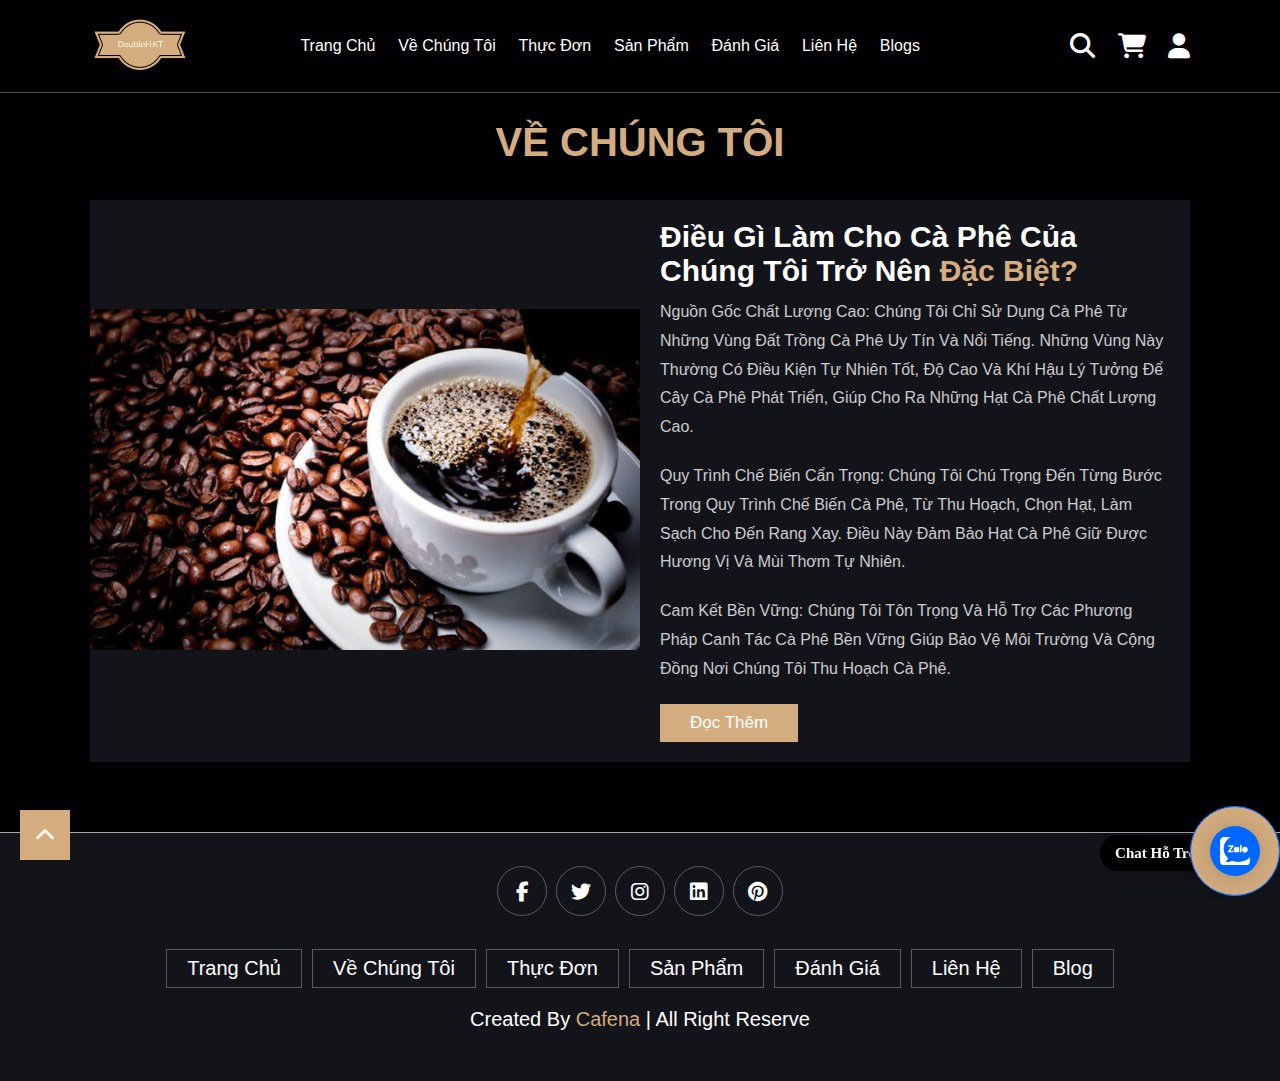
<file: About.html>
<!DOCTYPE html>
<html lang="en">
<head>
    <meta charset="UTF-8">
    <meta http-equiv="X-UA-Compatible" content="IE=edge">
    <meta name="viewport" content="width=device-width, initial-scale=1.0">
    <title>Coffee</title>

    <!-- Custom CSS file -->
    <link rel="stylesheet" href="style.css">
    <link rel="stylesheet" href="main.js">
    
    <!-- Font Awesome -->
    <link rel="stylesheet" href="https://cdnjs.cloudflare.com/ajax/libs/font-awesome/6.0.0-beta3/css/all.min.css">
    <link rel="preconnect" href="https://fonts.gstatic.com" crossorigin>
    <link href="https://fonts.googleapis.com/css2?family=Open+Sans:wght@300&display=swap" rel="stylesheet">
    <link rel="stylesheet" href="https://cdnjs.cloudflare.com/ajax/libs/font-awesome/6.4.0/css/all.min.css" />
    <link rel="shortcut icon" href="img/logo2.png">
</head>
<body>
<!-- header sections starts -->
<header class="header">

    <!-- logo -->
    <a href="" class="logo">
        <img src="img/logo2.png" alt="">
    </a>

        <!-- nav -->
        <nav class="navbar">
        <a href="index.html"> Trang Chủ</a>
        <a href="About.html"> Về Chúng Tôi</a>
        <a href="Menu.html"> Thực Đơn</a>
        <a href="Product.html">Sản Phẩm</a>
        <a href="Riview.html"> Đánh Giá</a>
        <a href="Contact.html"> Liên Hệ</a>
        <a href="Blog.html">blogs</a>
        <a href="check-out.html"></a>
    </nav>

    <!-- icon -->
    <div class="icons">
        <div class="fas fa-search" id="search-btn"></div>
        <div class="fas fa-shopping-cart" id="cart-btn"></div>
        <a href="DN.html"><div class="fa-solid fa-user"></div></a>
        <div class="fas fa-bars" id="menu-btn"></div>
       
    </div>

    <div class="search-form">
        <input type="search" name="" id="search-box" placeholder="Search anything here...">
        <label for="search-box" class='fas fa-search'></label>
    </div>

    <!-- cart item -->
    <div class="cart-items-container">
        <div class="cart-item">
            <span class="fas fa-times"></span> 
            <img src="img/cart-item-1.png" alt="">
                <div class="content">
                    <h3>Hạt cafe Cherry</h3>
                    <div class="price">80.000 VND</div>  
                </div>
        </div>

        <div class="cart-item">
            <span class="fas fa-times"></span>
            <img src="img/cart-item-2.png" alt="">
                <div class="content">
                    <h3>Cafe hạt Robusta</h3>
                    <div class="price">$100.000 VND</div>  
                </div>
        </div>

        <div class="cart-item">
            <span class="fas fa-times"></span>  
            <img src="img/cart-item-3.png" alt="">
                <div class="content">
                    <h3>cafe hạt Arabica</h3>
                    <div class="price">90.000 VND</div>  
                </div>
        </div>

        <div class="cart-item">
            <span class="fas fa-times"></span>
            <img src="img/cart-item-4.png" alt="">
                <div class="content">
                    <h3>Hạt cafe Culi</h3>
                    <div class="price">120.000 VND</div>  
                </div>
        </div>
        <a href="check-out.html" class="btn"> Thanh Toán</a> 
    </div>  
</header>

<!-- about sections starts -->

<section class="about" id="about">
    <div class="us" style="margin-top: 100px;">
        <h1 class="heading" style="color: #D3AD7F;"> Về Chúng Tôi </h1>
        </div>

    <div class="row">
        <div class="img">
            <img src="img/anhhome.jpg" alt="">
        </div>

        <div class="content">
            <h3>Điều gì làm cho cà phê của chúng tôi trở nên <span style="color: #D3AD7F;"> đặc biệt?  </span></h3>
            <p>Nguồn gốc chất lượng cao: Chúng tôi chỉ sử dụng cà phê từ những vùng đất trồng cà phê uy tín và nổi tiếng. Những vùng này thường có điều kiện tự nhiên tốt, độ cao và khí hậu lý tưởng để cây cà phê phát triển, giúp cho ra những hạt cà phê chất lượng cao.</p>           
            <p>Quy trình chế biến cẩn trọng: Chúng tôi chú trọng đến từng bước trong quy trình chế biến cà phê, từ thu hoạch, chọn hạt, làm sạch cho đến rang xay. Điều này đảm bảo hạt cà phê giữ được hương vị và mùi thơm tự nhiên.</p>
            <p>Cam kết bền vững: Chúng tôi tôn trọng và hỗ trợ các phương pháp canh tác cà phê bền vững giúp bảo vệ môi trường và cộng đồng nơi chúng tôi thu hoạch cà phê.</p>

            <a href="https://xpressrow.com/html/cafena/cafena/index.html" class="btn"> Đọc Thêm</a>
        </div>
    </div>
</section>

<!-- about sections ends -->

<!-- footer sections starts -->

<section class="footer" id="footer">
    <div class="share">
        <a href="" class="fab fa-facebook-f"></a>
        <a href="" class="fab fa-twitter"></a>
        <a href="" class="fab fa-instagram"></a>
        <a href="" class="fab fa-linkedin"></a>
        <a href="" class="fab fa-pinterest"></a>
    </div>

    <div class="links">
        <a href="index.html"> Trang Chủ</a>
        <a href="About.html"> Về Chúng tôi</a>
        <a href="Menu.html"> Thực Đơn</a>
        <a href="Product.html"> Sản Phẩm</a>
        <a href="Riview.html">Đánh Giá</a>
        <a href="Contact.html">Liên Hệ</a>
        <a href="Blog.html">Blog</a>
    </div>
    <a href="https://xpressrow.com/html/cafena/cafena/index.html#" class="credit" >created by <span>Cafena</span> | all right reserve </a>

    <!-- chat ngay  -->
    <!-- <div id="wrapper">
        <div class="list-button"> 
            <a href="" class="button messenger">
                <span class="button-icon">
                    <i class="fa-brands fa-facebook-messenger"></i>
                </span>
                <span class="button-text">
                    chat ngay
                </span>              
            </a>
        </div>
    </div> -->
    <!-- <a href="https://chat.zalo.me/?phone=SĐT_Của_Bạn" id="linkzalo" target="_blank" rel="noopener noreferrer"><div id="fcta-zalo-tracking" class="fcta-zalo-mess">
        <span id="fcta-zalo-tracking">Chat hỗ trợ</span></div><div class="fcta-zalo-vi-tri-nut"><div id="fcta-zalo-tracking" class="fcta-zalo-nen-nut"><div id="fcta-zalo-tracking" class="fcta-zalo-ben-trong-nut"> <svg xmlns="http://www.w3.org/2000/svg" viewBox="0 0 460.1 436.6"><path fill="currentColor" class="st0" d="M82.6 380.9c-1.8-.8-3.1-1.7-1-3.5 1.3-1 2.7-1.9 4.1-2.8 13.1-8.5 25.4-17.8 33.5-31.5 6.8-11.4 5.7-18.1-2.8-26.5C69 269.2 48.2 212.5 58.6 145.5 64.5 107.7 81.8 75 107 46.6c15.2-17.2 33.3-31.1 53.1-42.7 1.2-.7 2.9-.9 3.1-2.7-.4-1-1.1-.7-1.7-.7-33.7 0-67.4-.7-101 .2C28.3 1.7.5 26.6.6 62.3c.2 104.3 0 208.6 0 313 0 32.4 24.7 59.5 57 60.7 27.3 1.1 54.6.2 82 .1 2 .1 4 .2 6 .2H290c36 0 72 .2 108 0 33.4 0 60.5-27 60.5-60.3v-.6-58.5c0-1.4.5-2.9-.4-4.4-1.8.1-2.5 1.6-3.5 2.6-19.4 19.5-42.3 35.2-67.4 46.3-61.5 27.1-124.1 29-187.6 7.2-5.5-2-11.5-2.2-17.2-.8-8.4 2.1-16.7 4.6-25 7.1-24.4 7.6-49.3 11-74.8 6zm72.5-168.5c1.7-2.2 2.6-3.5 3.6-4.8 13.1-16.6 26.2-33.2 39.3-49.9 3.8-4.8 7.6-9.7 10-15.5 2.8-6.6-.2-12.8-7-15.2-3-.9-6.2-1.3-9.4-1.1-17.8-.1-35.7-.1-53.5 0-2.5 0-5 .3-7.4.9-5.6 1.4-9 7.1-7.6 12.8 1 3.8 4 6.8 7.8 7.7 2.4.6 4.9.9 7.4.8 10.8.1 21.7 0 32.5.1 1.2 0 2.7-.8 3.6 1-.9 1.2-1.8 2.4-2.7 3.5-15.5 19.6-30.9 39.3-46.4 58.9-3.8 4.9-5.8 10.3-3 16.3s8.5 7.1 14.3 7.5c4.6.3 9.3.1 14 .1 16.2 0 32.3.1 48.5-.1 8.6-.1 13.2-5.3 12.3-13.3-.7-6.3-5-9.6-13-9.7-14.1-.1-28.2 0-43.3 0zm116-52.6c-12.5-10.9-26.3-11.6-39.8-3.6-16.4 9.6-22.4 25.3-20.4 43.5 1.9 17 9.3 30.9 27.1 36.6 11.1 3.6 21.4 2.3 30.5-5.1 2.4-1.9 3.1-1.5 4.8.6 3.3 4.2 9 5.8 14 3.9 5-1.5 8.3-6.1 8.3-11.3.1-20 .2-40 0-60-.1-8-7.6-13.1-15.4-11.5-4.3.9-6.7 3.8-9.1 6.9zm69.3 37.1c-.4 25 20.3 43.9 46.3 41.3 23.9-2.4 39.4-20.3 38.6-45.6-.8-25-19.4-42.1-44.9-41.3-23.9.7-40.8 19.9-40 45.6zm-8.8-19.9c0-15.7.1-31.3 0-47 0-8-5.1-13-12.7-12.9-7.4.1-12.3 5.1-12.4 12.8-.1 4.7 0 9.3 0 14v79.5c0 6.2 3.8 11.6 8.8 12.9 6.9 1.9 14-2.2 15.8-9.1.3-1.2.5-2.4.4-3.7.2-15.5.1-31 .1-46.5z"></path></svg></div><div id="fcta-zalo-tracking" class="fcta-zalo-text">Chat ngay</div></div></div></a>
        
        <style>
        @keyframes zoom{0%{transform:scale(.5);opacity:0}50%{opacity:1}to{opacity:0;transform:scale(1)}}@keyframes lucidgenzalo{0% to{transform:rotate(-25deg)}50%{transform:rotate(25deg)}}.jscroll-to-top{bottom:100px}.fcta-zalo-ben-trong-nut svg path{fill:#fff}.fcta-zalo-vi-tri-nut{position:fixed;bottom:24px;right:20px;z-index:999}.fcta-zalo-nen-nut,div.fcta-zalo-mess{box-shadow:0 1px 6px rgba(0,0,0,.06),0 2px 32px rgba(0,0,0,.16)}.fcta-zalo-nen-nut{width:50px;height:50px;text-align:center;color:#fff;background:#0068ff;border-radius:50%;position:relative}.fcta-zalo-nen-nut::after,.fcta-zalo-nen-nut::before{content:"";position:absolute;border:1px solid #0068ff;background:#0068ff80;z-index:-1;left:-20px;right:-20px;top:-20px;bottom:-20px;border-radius:50%;animation:zoom 1.9s linear infinite}.fcta-zalo-nen-nut::after{animation-delay:.4s}.fcta-zalo-ben-trong-nut,.fcta-zalo-ben-trong-nut i{transition:all 1s}.fcta-zalo-ben-trong-nut{position:absolute;text-align:center;width:60%;height:60%;left:10px;bottom:25px;line-height:70px;font-size:25px;opacity:1}.fcta-zalo-ben-trong-nut i{animation:lucidgenzalo 1s linear infinite}.fcta-zalo-nen-nut:hover .fcta-zalo-ben-trong-nut,.fcta-zalo-text{opacity:0}.fcta-zalo-nen-nut:hover i{transform:scale(.5);transition:all .5s ease-in}.fcta-zalo-text a{text-decoration:none;color:#fff}.fcta-zalo-text{position:absolute;top:6px;text-transform:uppercase;font-size:12px;font-weight:700;transform:scaleX(-1);transition:all .5s;line-height:1.5}.fcta-zalo-nen-nut:hover .fcta-zalo-text{transform:scaleX(1);opacity:1}div.fcta-zalo-mess{position:fixed;bottom:29px;right:58px;z-index:99;background:#fff;padding:7px 25px 7px 15px;color:#0068ff;border-radius:50px 0 0 50px;font-weight:700;font-size:15px}.fcta-zalo-mess span{color:#0068ff!important}
        span#fcta-zalo-tracking{font-family:Roboto;line-height:1.5}.fcta-zalo-text{font-family:Roboto}
        </style>
        
        <script>
        if( /Android|webOS|iPhone|iPad|iPod|BlackBerry|IEMobile|Opera Mini/i.test(navigator.userAgent) )
        {document.getElementById("linkzalo").href="https://zalo.me/SĐT_Của_Bạn";}
        </script> -->
         <a href="https://chat.zalo.me/?phone=SĐT_Của_Bạn" id="linkzalo" target="_blank" rel="noopener noreferrer"><div id="fcta-zalo-tracking" class="fcta-zalo-mess">
            <span id="fcta-zalo-tracking">Chat hỗ trợ</span></div><div class="fcta-zalo-vi-tri-nut"><div id="fcta-zalo-tracking" class="fcta-zalo-nen-nut"><div id="fcta-zalo-tracking" class="fcta-zalo-ben-trong-nut"> <svg xmlns="http://www.w3.org/2000/svg" viewBox="0 0 460.1 436.6"><path fill="currentColor" class="st0" d="M82.6 380.9c-1.8-.8-3.1-1.7-1-3.5 1.3-1 2.7-1.9 4.1-2.8 13.1-8.5 25.4-17.8 33.5-31.5 6.8-11.4 5.7-18.1-2.8-26.5C69 269.2 48.2 212.5 58.6 145.5 64.5 107.7 81.8 75 107 46.6c15.2-17.2 33.3-31.1 53.1-42.7 1.2-.7 2.9-.9 3.1-2.7-.4-1-1.1-.7-1.7-.7-33.7 0-67.4-.7-101 .2C28.3 1.7.5 26.6.6 62.3c.2 104.3 0 208.6 0 313 0 32.4 24.7 59.5 57 60.7 27.3 1.1 54.6.2 82 .1 2 .1 4 .2 6 .2H290c36 0 72 .2 108 0 33.4 0 60.5-27 60.5-60.3v-.6-58.5c0-1.4.5-2.9-.4-4.4-1.8.1-2.5 1.6-3.5 2.6-19.4 19.5-42.3 35.2-67.4 46.3-61.5 27.1-124.1 29-187.6 7.2-5.5-2-11.5-2.2-17.2-.8-8.4 2.1-16.7 4.6-25 7.1-24.4 7.6-49.3 11-74.8 6zm72.5-168.5c1.7-2.2 2.6-3.5 3.6-4.8 13.1-16.6 26.2-33.2 39.3-49.9 3.8-4.8 7.6-9.7 10-15.5 2.8-6.6-.2-12.8-7-15.2-3-.9-6.2-1.3-9.4-1.1-17.8-.1-35.7-.1-53.5 0-2.5 0-5 .3-7.4.9-5.6 1.4-9 7.1-7.6 12.8 1 3.8 4 6.8 7.8 7.7 2.4.6 4.9.9 7.4.8 10.8.1 21.7 0 32.5.1 1.2 0 2.7-.8 3.6 1-.9 1.2-1.8 2.4-2.7 3.5-15.5 19.6-30.9 39.3-46.4 58.9-3.8 4.9-5.8 10.3-3 16.3s8.5 7.1 14.3 7.5c4.6.3 9.3.1 14 .1 16.2 0 32.3.1 48.5-.1 8.6-.1 13.2-5.3 12.3-13.3-.7-6.3-5-9.6-13-9.7-14.1-.1-28.2 0-43.3 0zm116-52.6c-12.5-10.9-26.3-11.6-39.8-3.6-16.4 9.6-22.4 25.3-20.4 43.5 1.9 17 9.3 30.9 27.1 36.6 11.1 3.6 21.4 2.3 30.5-5.1 2.4-1.9 3.1-1.5 4.8.6 3.3 4.2 9 5.8 14 3.9 5-1.5 8.3-6.1 8.3-11.3.1-20 .2-40 0-60-.1-8-7.6-13.1-15.4-11.5-4.3.9-6.7 3.8-9.1 6.9zm69.3 37.1c-.4 25 20.3 43.9 46.3 41.3 23.9-2.4 39.4-20.3 38.6-45.6-.8-25-19.4-42.1-44.9-41.3-23.9.7-40.8 19.9-40 45.6zm-8.8-19.9c0-15.7.1-31.3 0-47 0-8-5.1-13-12.7-12.9-7.4.1-12.3 5.1-12.4 12.8-.1 4.7 0 9.3 0 14v79.5c0 6.2 3.8 11.6 8.8 12.9 6.9 1.9 14-2.2 15.8-9.1.3-1.2.5-2.4.4-3.7.2-15.5.1-31 .1-46.5z"></path></svg></div><div id="fcta-zalo-tracking" class="fcta-zalo-text">Chat ngay</div></div></div></a>
            
            <style>
                @keyframes zoom{0%{transform:scale(.5);opacity:0}50%{opacity:1}to{opacity:0;transform:scale(1)}}@keyframes lucidgenzalo{0% {to{transform:rotate(-25deg)}}50%{transform:rotate(25deg)}}.jscroll-to-top{bottom:100px}.fcta-zalo-ben-trong-nut svg path{fill:#fff}.fcta-zalo-vi-tri-nut{position:fixed;bottom:24px;right:20px;z-index:999}.fcta-zalo-nen-nut,div.fcta-zalo-mess{box-shadow:0 1px 6px rgba(0,0,0,.06),0 2px 32px rgba(0,0,0,.16)}.fcta-zalo-nen-nut{width:50px;height:50px;text-align:center;color:#fff;background:#0068ff;border-radius:50%;position:relative}.fcta-zalo-nen-nut::after,.fcta-zalo-nen-nut::before{content:"";position:absolute;border:1px solid #0068ff;background:#D3AD7F;z-index:-1;left:-20px;right:-20px;top:-20px;bottom:-20px;border-radius:50%;animation:zoom 1.9s linear infinite}.fcta-zalo-nen-nut::after{animation-delay:.4s}.fcta-zalo-ben-trong-nut,.fcta-zalo-ben-trong-nut i{transition:all 1s}.fcta-zalo-ben-trong-nut{position:absolute;text-align:center;width:60%;height:60%;left:10px;bottom:25px;line-height:70px;font-size:25px;opacity:1}.fcta-zalo-ben-trong-nut i{animation:lucidgenzalo 1s linear infinite}.fcta-zalo-nen-nut:hover .fcta-zalo-ben-trong-nut,.fcta-zalo-text{opacity:0}.fcta-zalo-nen-nut:hover i{transform:scale(.5);transition:all .5s ease-in}.fcta-zalo-text a{text-decoration:none;color:#fff}.fcta-zalo-text{position:absolute;top:6px;text-transform:uppercase;font-size:12px;font-weight:700;transform:scaleX(-1);transition:all .5s;line-height:1.5}.fcta-zalo-nen-nut:hover .fcta-zalo-text{transform:scaleX(1);opacity:1}div.fcta-zalo-mess{position:fixed;bottom:29px;right:58px;z-index:99;background:black;padding:7px 25px 7px 15px;color:#0068ff;border-radius:50px 0 0 50px;font-weight:700;font-size:15px}.fcta-zalo-mess span{color:#fff  !important}
                span#fcta-zalo-tracking{font-family:Roboto;line-height:1.5}.fcta-zalo-text{font-family:Roboto}
                </style>
                
            
         
</section>
   
<!-- backtop -->
<div id="wrapper">       
    <div id="backtop">
      <span class="button-icon-b"> 
        <i class="fa-solid fa-chevron-down fa-rotate-180"></i>
      </span> 
    </div>
</div>
<!-- footer sections ends -->

    <!-- Custom JS file -->
    <script src="main.js"></script>
</body>
<script src="https://code.jquery.com/jquery-3.7.0.js" integrity="sha256-JlqSTELeR4TLqP0OG9dxM7yDPqX1ox/HfgiSLBj8+kM=" crossorigin="anonymous"></script>
<script>
    $(document).ready(function() {
   $(window).scroll(function() {
     if($(this).scrollTop()) {
       $('#backtop').fadeIn();
     }else{
       $('#backtop').fadeOut();
     }
 });
 $('#backtop').click(function(){
   $('html, body').animate({ 
     scrollTop:0 
   }, 500);
 });
 });
</script>

</html>
</file>
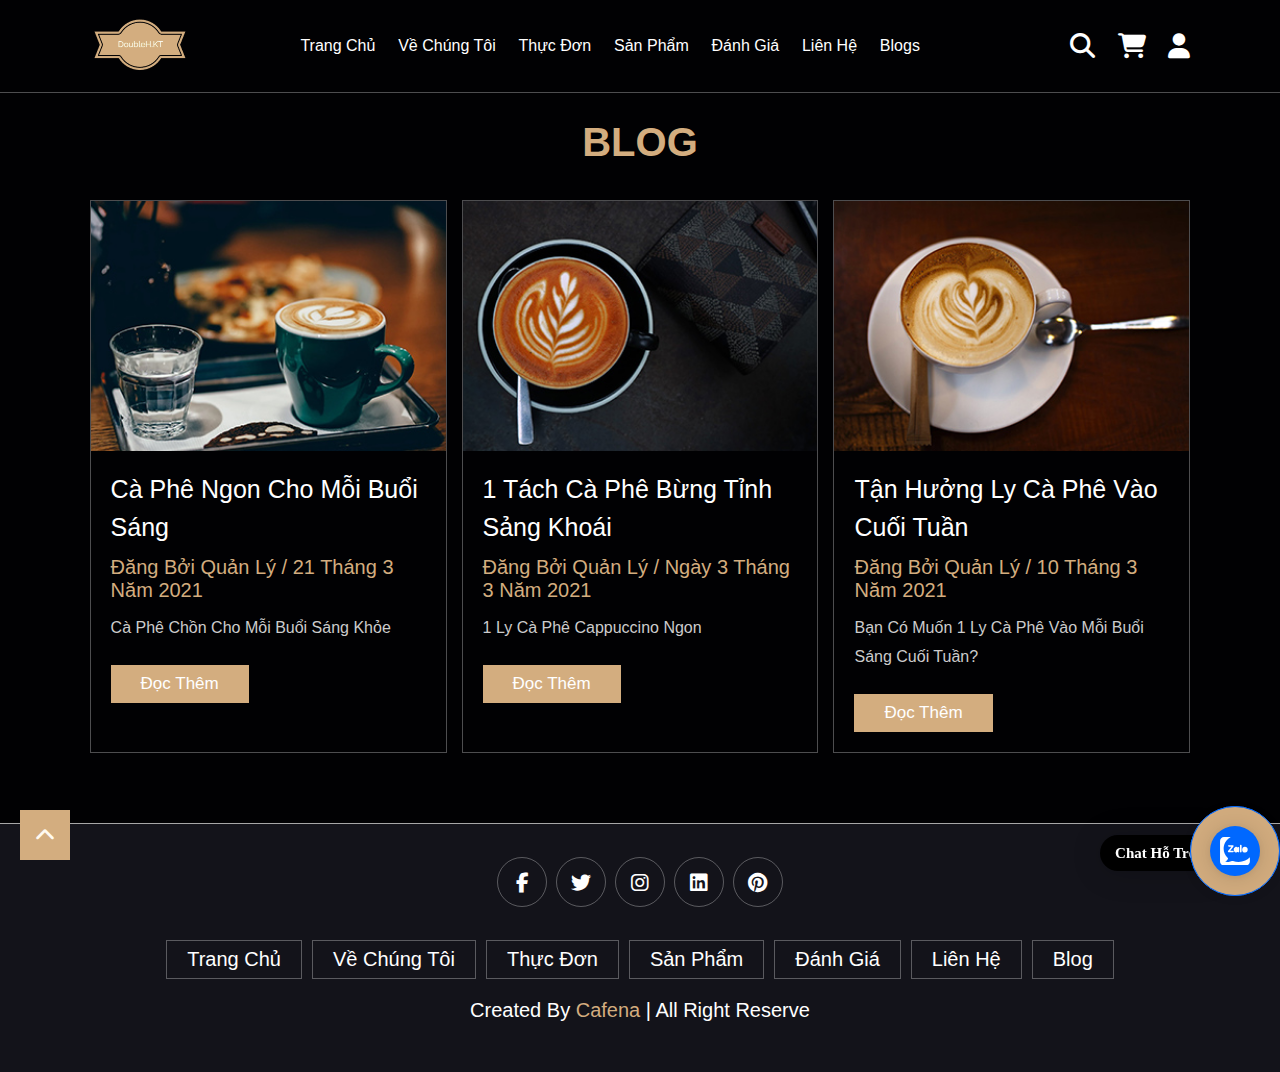
<file: Blog.html>
<!DOCTYPE html>
<html lang="en">
<head>
    <meta charset="UTF-8">
    <meta http-equiv="X-UA-Compatible" content="IE=edge">
    <meta name="viewport" content="width=device-width, initial-scale=1.0">
    <title>Coffee</title>

    <!-- Custom CSS file -->
    <link rel="stylesheet" href="style.css">
    <link rel="stylesheet" href="main.js">

    <!-- Font Awesome -->
    <link rel="stylesheet" href="https://cdnjs.cloudflare.com/ajax/libs/font-awesome/6.0.0-beta3/css/all.min.css">
    <link rel="preconnect" href="https://fonts.gstatic.com" crossorigin>
    <link href="https://fonts.googleapis.com/css2?family=Open+Sans:wght@300&display=swap" rel="stylesheet">
    <link rel="stylesheet" href="https://cdnjs.cloudflare.com/ajax/libs/font-awesome/6.4.0/css/all.min.css" />
    <link rel="shortcut icon" href="img/logo2.png">
</head>
<body>
<!-- header sections starts -->
<header class="header">

    <!-- logo -->
    <a href="" class="logo">
        <img src="img/logo2.png" alt="">
    </a>

        <!-- nav -->
        <nav class="navbar">
            <a href="index.html"> Trang Chủ</a>
            <a href="About.html"> Về Chúng Tôi</a>
            <a href="Menu.html"> Thực Đơn</a>
            <a href="Product.html">Sản Phẩm</a>
            <a href="Riview.html"> Đánh Giá</a>
            <a href="Contact.html"> Liên Hệ</a>
            <a href="Blog.html">blogs</a>
            <a href="check-out.html"></a>
    </nav>

    <!-- icon -->
    <div class="icons">
        <div class="fas fa-search" id="search-btn"></div>
        <div class="fas fa-shopping-cart" id="cart-btn"></div>
        <a href="DN.html"><div class="fa-solid fa-user"></div></a>
        <div class="fas fa-bars" id="menu-btn"></div>
    </div>

    <div class="search-form">
        <input type="search" name="" id="search-box" placeholder="Search anything here...">
        <label for="search-box" class='fas fa-search'></label>
    </div>

    <!-- cart item -->
    <div class="cart-items-container">
        <div class="cart-item">
            <span class="fas fa-times"></span> 
            <img src="img/cart-item-1.png" alt="">
                <div class="content">
                    <h3>Hạt cafe Cherry</h3>
                    <div class="price">80.000 VND</div>  
                </div>
        </div>

        <div class="cart-item">
            <span class="fas fa-times"></span>
            <img src="img/cart-item-2.png" alt="">
                <div class="content">
                    <h3>Cafe hạt Robusta</h3>
                    <div class="price">$100.000 VND</div>  
                </div>
        </div>

        <div class="cart-item">
            <span class="fas fa-times"></span>  
            <img src="img/cart-item-3.png" alt="">
                <div class="content">
                    <h3>cafe hạt Arabica</h3>
                    <div class="price">90.000 VND</div>  
                </div>
        </div>

        <div class="cart-item">
            <span class="fas fa-times"></span>
            <img src="img/cart-item-4.png" alt="">
                <div class="content">
                    <h3>Hạt cafe Culi</h3>
                    <div class="price">120.000 VND</div>  
                </div>
        </div>
        <a href="check-out.html" class="btn"> Thanh Toán</a> 
    </div>      
</header>

<!-- header sections ends -->

<!-- blogs sections starts -->

<section class="blogs" id="blogs">
    <div class="us" style="margin-top: 100px;">
        <h1 class="heading" > <span style="color: #D3AD7F;">  Blog </span> </h1>
        </div>

    <div class="box-container">
        <div class="box">
            <div class="image">
                <img src="img/blog-1.jpeg" >
            </div>

            <div class="content">
                <a href="#" class="title"> Cà Phê Ngon Cho Mỗi Buổi Sáng</a>
                <span> Đăng bởi Quản Lý / 21 tháng 3 năm 2021</span>
                <p> cà phê chồn cho mỗi buổi sáng khỏe</p>
                <a href="#" class="btn"> Đọc Thêm</a>
            </div>
        </div>

        <div class="box">
            <div class="image">
                <img src="img/blog-2.jpeg" >
            </div>

            <div class="content">
                <a href="#" class="title"> 1 Tách Cà Phê Bừng Tỉnh Sảng Khoái</a>
                <span>Đăng bởi Quản Lý / ngày 3 tháng 3 năm 2021</span>
                <p>1 Ly cà phê Cappuccino ngon</p>
                <a href="#" class="btn">Đọc Thêm</a>
            </div>
        </div>

        <div class="box">
            <div class="image">
                <img src="img/blog-3.jpeg" >
            </div>

            <div class="content">
                <a href="#" class="title"> Tận Hưởng ly cà phê vào cuối tuần</a>
                <span>Đăng bởi Quản Lý / 10 tháng 3 năm 2021</span>
                <p>Bạn có muốn 1 ly cà phê vào mỗi buổi sáng cuối tuần? </p>
                <a href="#" class="btn"> Đọc Thêm</a>
            </div>
        </div>
    </div>
</section>

<!-- blogs sections ends -->
<!-- -- chat ngay -- -->



<!-- footer sections starts -->

<!-- footer sections starts -->

<section class="footer" id="footer">
    <div class="share">
        <a href="" class="fab fa-facebook-f"></a>
        <a href="" class="fab fa-twitter"></a>
        <a href="" class="fab fa-instagram"></a>
        <a href="" class="fab fa-linkedin"></a>
        <a href="" class="fab fa-pinterest"></a>
    </div>

    <div class="links">
        <a href="index.html"> Trang Chủ</a>
        <a href="About.html"> Về Chúng tôi</a>
        <a href="Menu.html"> Thực Đơn</a>
        <a href="Product.html"> Sản Phẩm</a>
        <a href="Riview.html">Đánh Giá</a>
        <a href="Contact.html">Liên Hệ</a>
        <a href="Blog.html">Blog</a>
    </div>
    <a href="https://xpressrow.com/html/cafena/cafena/index.html#" class="credit" >created by <span>Cafena</span> | all right reserve </a>

    <!-- chat ngay  -->
    <!-- <div id="wrapper">
        <div class="list-button"> 
            <a href="" class="button messenger">
                <span class="button-icon">
                    <i class="fa-brands fa-facebook-messenger"></i>
                </span>
                <span class="button-text">
                    chat ngay
                </span>              
            </a>
        </div>
    </div> -->
    <!-- <a href="https://chat.zalo.me/?phone=SĐT_Của_Bạn" id="linkzalo" target="_blank" rel="noopener noreferrer"><div id="fcta-zalo-tracking" class="fcta-zalo-mess">
        <span id="fcta-zalo-tracking">Chat hỗ trợ</span></div><div class="fcta-zalo-vi-tri-nut"><div id="fcta-zalo-tracking" class="fcta-zalo-nen-nut"><div id="fcta-zalo-tracking" class="fcta-zalo-ben-trong-nut"> <svg xmlns="http://www.w3.org/2000/svg" viewBox="0 0 460.1 436.6"><path fill="currentColor" class="st0" d="M82.6 380.9c-1.8-.8-3.1-1.7-1-3.5 1.3-1 2.7-1.9 4.1-2.8 13.1-8.5 25.4-17.8 33.5-31.5 6.8-11.4 5.7-18.1-2.8-26.5C69 269.2 48.2 212.5 58.6 145.5 64.5 107.7 81.8 75 107 46.6c15.2-17.2 33.3-31.1 53.1-42.7 1.2-.7 2.9-.9 3.1-2.7-.4-1-1.1-.7-1.7-.7-33.7 0-67.4-.7-101 .2C28.3 1.7.5 26.6.6 62.3c.2 104.3 0 208.6 0 313 0 32.4 24.7 59.5 57 60.7 27.3 1.1 54.6.2 82 .1 2 .1 4 .2 6 .2H290c36 0 72 .2 108 0 33.4 0 60.5-27 60.5-60.3v-.6-58.5c0-1.4.5-2.9-.4-4.4-1.8.1-2.5 1.6-3.5 2.6-19.4 19.5-42.3 35.2-67.4 46.3-61.5 27.1-124.1 29-187.6 7.2-5.5-2-11.5-2.2-17.2-.8-8.4 2.1-16.7 4.6-25 7.1-24.4 7.6-49.3 11-74.8 6zm72.5-168.5c1.7-2.2 2.6-3.5 3.6-4.8 13.1-16.6 26.2-33.2 39.3-49.9 3.8-4.8 7.6-9.7 10-15.5 2.8-6.6-.2-12.8-7-15.2-3-.9-6.2-1.3-9.4-1.1-17.8-.1-35.7-.1-53.5 0-2.5 0-5 .3-7.4.9-5.6 1.4-9 7.1-7.6 12.8 1 3.8 4 6.8 7.8 7.7 2.4.6 4.9.9 7.4.8 10.8.1 21.7 0 32.5.1 1.2 0 2.7-.8 3.6 1-.9 1.2-1.8 2.4-2.7 3.5-15.5 19.6-30.9 39.3-46.4 58.9-3.8 4.9-5.8 10.3-3 16.3s8.5 7.1 14.3 7.5c4.6.3 9.3.1 14 .1 16.2 0 32.3.1 48.5-.1 8.6-.1 13.2-5.3 12.3-13.3-.7-6.3-5-9.6-13-9.7-14.1-.1-28.2 0-43.3 0zm116-52.6c-12.5-10.9-26.3-11.6-39.8-3.6-16.4 9.6-22.4 25.3-20.4 43.5 1.9 17 9.3 30.9 27.1 36.6 11.1 3.6 21.4 2.3 30.5-5.1 2.4-1.9 3.1-1.5 4.8.6 3.3 4.2 9 5.8 14 3.9 5-1.5 8.3-6.1 8.3-11.3.1-20 .2-40 0-60-.1-8-7.6-13.1-15.4-11.5-4.3.9-6.7 3.8-9.1 6.9zm69.3 37.1c-.4 25 20.3 43.9 46.3 41.3 23.9-2.4 39.4-20.3 38.6-45.6-.8-25-19.4-42.1-44.9-41.3-23.9.7-40.8 19.9-40 45.6zm-8.8-19.9c0-15.7.1-31.3 0-47 0-8-5.1-13-12.7-12.9-7.4.1-12.3 5.1-12.4 12.8-.1 4.7 0 9.3 0 14v79.5c0 6.2 3.8 11.6 8.8 12.9 6.9 1.9 14-2.2 15.8-9.1.3-1.2.5-2.4.4-3.7.2-15.5.1-31 .1-46.5z"></path></svg></div><div id="fcta-zalo-tracking" class="fcta-zalo-text">Chat ngay</div></div></div></a>
        
        <style>
        @keyframes zoom{0%{transform:scale(.5);opacity:0}50%{opacity:1}to{opacity:0;transform:scale(1)}}@keyframes lucidgenzalo{0% to{transform:rotate(-25deg)}50%{transform:rotate(25deg)}}.jscroll-to-top{bottom:100px}.fcta-zalo-ben-trong-nut svg path{fill:#fff}.fcta-zalo-vi-tri-nut{position:fixed;bottom:24px;right:20px;z-index:999}.fcta-zalo-nen-nut,div.fcta-zalo-mess{box-shadow:0 1px 6px rgba(0,0,0,.06),0 2px 32px rgba(0,0,0,.16)}.fcta-zalo-nen-nut{width:50px;height:50px;text-align:center;color:#fff;background:#0068ff;border-radius:50%;position:relative}.fcta-zalo-nen-nut::after,.fcta-zalo-nen-nut::before{content:"";position:absolute;border:1px solid #0068ff;background:#0068ff80;z-index:-1;left:-20px;right:-20px;top:-20px;bottom:-20px;border-radius:50%;animation:zoom 1.9s linear infinite}.fcta-zalo-nen-nut::after{animation-delay:.4s}.fcta-zalo-ben-trong-nut,.fcta-zalo-ben-trong-nut i{transition:all 1s}.fcta-zalo-ben-trong-nut{position:absolute;text-align:center;width:60%;height:60%;left:10px;bottom:25px;line-height:70px;font-size:25px;opacity:1}.fcta-zalo-ben-trong-nut i{animation:lucidgenzalo 1s linear infinite}.fcta-zalo-nen-nut:hover .fcta-zalo-ben-trong-nut,.fcta-zalo-text{opacity:0}.fcta-zalo-nen-nut:hover i{transform:scale(.5);transition:all .5s ease-in}.fcta-zalo-text a{text-decoration:none;color:#fff}.fcta-zalo-text{position:absolute;top:6px;text-transform:uppercase;font-size:12px;font-weight:700;transform:scaleX(-1);transition:all .5s;line-height:1.5}.fcta-zalo-nen-nut:hover .fcta-zalo-text{transform:scaleX(1);opacity:1}div.fcta-zalo-mess{position:fixed;bottom:29px;right:58px;z-index:99;background:#fff;padding:7px 25px 7px 15px;color:#0068ff;border-radius:50px 0 0 50px;font-weight:700;font-size:15px}.fcta-zalo-mess span{color:#0068ff!important}
        span#fcta-zalo-tracking{font-family:Roboto;line-height:1.5}.fcta-zalo-text{font-family:Roboto}
        </style>
        
        <script>
        if( /Android|webOS|iPhone|iPad|iPod|BlackBerry|IEMobile|Opera Mini/i.test(navigator.userAgent) )
        {document.getElementById("linkzalo").href="https://zalo.me/SĐT_Của_Bạn";}
        </script> -->
         <a href="https://chat.zalo.me/?phone=SĐT_Của_Bạn" id="linkzalo" target="_blank" rel="noopener noreferrer"><div id="fcta-zalo-tracking" class="fcta-zalo-mess">
            <span id="fcta-zalo-tracking">Chat hỗ trợ</span></div><div class="fcta-zalo-vi-tri-nut"><div id="fcta-zalo-tracking" class="fcta-zalo-nen-nut"><div id="fcta-zalo-tracking" class="fcta-zalo-ben-trong-nut"> <svg xmlns="http://www.w3.org/2000/svg" viewBox="0 0 460.1 436.6"><path fill="currentColor" class="st0" d="M82.6 380.9c-1.8-.8-3.1-1.7-1-3.5 1.3-1 2.7-1.9 4.1-2.8 13.1-8.5 25.4-17.8 33.5-31.5 6.8-11.4 5.7-18.1-2.8-26.5C69 269.2 48.2 212.5 58.6 145.5 64.5 107.7 81.8 75 107 46.6c15.2-17.2 33.3-31.1 53.1-42.7 1.2-.7 2.9-.9 3.1-2.7-.4-1-1.1-.7-1.7-.7-33.7 0-67.4-.7-101 .2C28.3 1.7.5 26.6.6 62.3c.2 104.3 0 208.6 0 313 0 32.4 24.7 59.5 57 60.7 27.3 1.1 54.6.2 82 .1 2 .1 4 .2 6 .2H290c36 0 72 .2 108 0 33.4 0 60.5-27 60.5-60.3v-.6-58.5c0-1.4.5-2.9-.4-4.4-1.8.1-2.5 1.6-3.5 2.6-19.4 19.5-42.3 35.2-67.4 46.3-61.5 27.1-124.1 29-187.6 7.2-5.5-2-11.5-2.2-17.2-.8-8.4 2.1-16.7 4.6-25 7.1-24.4 7.6-49.3 11-74.8 6zm72.5-168.5c1.7-2.2 2.6-3.5 3.6-4.8 13.1-16.6 26.2-33.2 39.3-49.9 3.8-4.8 7.6-9.7 10-15.5 2.8-6.6-.2-12.8-7-15.2-3-.9-6.2-1.3-9.4-1.1-17.8-.1-35.7-.1-53.5 0-2.5 0-5 .3-7.4.9-5.6 1.4-9 7.1-7.6 12.8 1 3.8 4 6.8 7.8 7.7 2.4.6 4.9.9 7.4.8 10.8.1 21.7 0 32.5.1 1.2 0 2.7-.8 3.6 1-.9 1.2-1.8 2.4-2.7 3.5-15.5 19.6-30.9 39.3-46.4 58.9-3.8 4.9-5.8 10.3-3 16.3s8.5 7.1 14.3 7.5c4.6.3 9.3.1 14 .1 16.2 0 32.3.1 48.5-.1 8.6-.1 13.2-5.3 12.3-13.3-.7-6.3-5-9.6-13-9.7-14.1-.1-28.2 0-43.3 0zm116-52.6c-12.5-10.9-26.3-11.6-39.8-3.6-16.4 9.6-22.4 25.3-20.4 43.5 1.9 17 9.3 30.9 27.1 36.6 11.1 3.6 21.4 2.3 30.5-5.1 2.4-1.9 3.1-1.5 4.8.6 3.3 4.2 9 5.8 14 3.9 5-1.5 8.3-6.1 8.3-11.3.1-20 .2-40 0-60-.1-8-7.6-13.1-15.4-11.5-4.3.9-6.7 3.8-9.1 6.9zm69.3 37.1c-.4 25 20.3 43.9 46.3 41.3 23.9-2.4 39.4-20.3 38.6-45.6-.8-25-19.4-42.1-44.9-41.3-23.9.7-40.8 19.9-40 45.6zm-8.8-19.9c0-15.7.1-31.3 0-47 0-8-5.1-13-12.7-12.9-7.4.1-12.3 5.1-12.4 12.8-.1 4.7 0 9.3 0 14v79.5c0 6.2 3.8 11.6 8.8 12.9 6.9 1.9 14-2.2 15.8-9.1.3-1.2.5-2.4.4-3.7.2-15.5.1-31 .1-46.5z"></path></svg></div><div id="fcta-zalo-tracking" class="fcta-zalo-text">Chat ngay</div></div></div></a>
            
            <style>
                @keyframes zoom{0%{transform:scale(.5);opacity:0}50%{opacity:1}to{opacity:0;transform:scale(1)}}@keyframes lucidgenzalo{0% {to{transform:rotate(-25deg)}}50%{transform:rotate(25deg)}}.jscroll-to-top{bottom:100px}.fcta-zalo-ben-trong-nut svg path{fill:#fff}.fcta-zalo-vi-tri-nut{position:fixed;bottom:24px;right:20px;z-index:999}.fcta-zalo-nen-nut,div.fcta-zalo-mess{box-shadow:0 1px 6px rgba(0,0,0,.06),0 2px 32px rgba(0,0,0,.16)}.fcta-zalo-nen-nut{width:50px;height:50px;text-align:center;color:#fff;background:#0068ff;border-radius:50%;position:relative}.fcta-zalo-nen-nut::after,.fcta-zalo-nen-nut::before{content:"";position:absolute;border:1px solid #0068ff;background:#D3AD7F;z-index:-1;left:-20px;right:-20px;top:-20px;bottom:-20px;border-radius:50%;animation:zoom 1.9s linear infinite}.fcta-zalo-nen-nut::after{animation-delay:.4s}.fcta-zalo-ben-trong-nut,.fcta-zalo-ben-trong-nut i{transition:all 1s}.fcta-zalo-ben-trong-nut{position:absolute;text-align:center;width:60%;height:60%;left:10px;bottom:25px;line-height:70px;font-size:25px;opacity:1}.fcta-zalo-ben-trong-nut i{animation:lucidgenzalo 1s linear infinite}.fcta-zalo-nen-nut:hover .fcta-zalo-ben-trong-nut,.fcta-zalo-text{opacity:0}.fcta-zalo-nen-nut:hover i{transform:scale(.5);transition:all .5s ease-in}.fcta-zalo-text a{text-decoration:none;color:#fff}.fcta-zalo-text{position:absolute;top:6px;text-transform:uppercase;font-size:12px;font-weight:700;transform:scaleX(-1);transition:all .5s;line-height:1.5}.fcta-zalo-nen-nut:hover .fcta-zalo-text{transform:scaleX(1);opacity:1}div.fcta-zalo-mess{position:fixed;bottom:29px;right:58px;z-index:99;background:black;padding:7px 25px 7px 15px;color:#0068ff;border-radius:50px 0 0 50px;font-weight:700;font-size:15px}.fcta-zalo-mess span{color:#fff  !important}
                span#fcta-zalo-tracking{font-family:Roboto;line-height:1.5}.fcta-zalo-text{font-family:Roboto}
                </style>
                
            
         
</section>
   
<!-- backtop -->
<div id="wrapper">       
    <div id="backtop">
      <span class="button-icon-b"> 
        <i class="fa-solid fa-chevron-down fa-rotate-180"></i>
      </span> 
    </div>
</div>
<!-- footer sections ends -->

    <!-- Custom JS file -->
    <script src="main.js"></script>
</body>
<script src="https://code.jquery.com/jquery-3.7.0.js" integrity="sha256-JlqSTELeR4TLqP0OG9dxM7yDPqX1ox/HfgiSLBj8+kM=" crossorigin="anonymous"></script>
<script>
    $(document).ready(function() {
   $(window).scroll(function() {
     if($(this).scrollTop()) {
       $('#backtop').fadeIn();
     }else{
       $('#backtop').fadeOut();
     }
 });
 $('#backtop').click(function(){
   $('html, body').animate({ 
     scrollTop:0 
   }, 500);
 });
 });
</script>

</html>
</file>
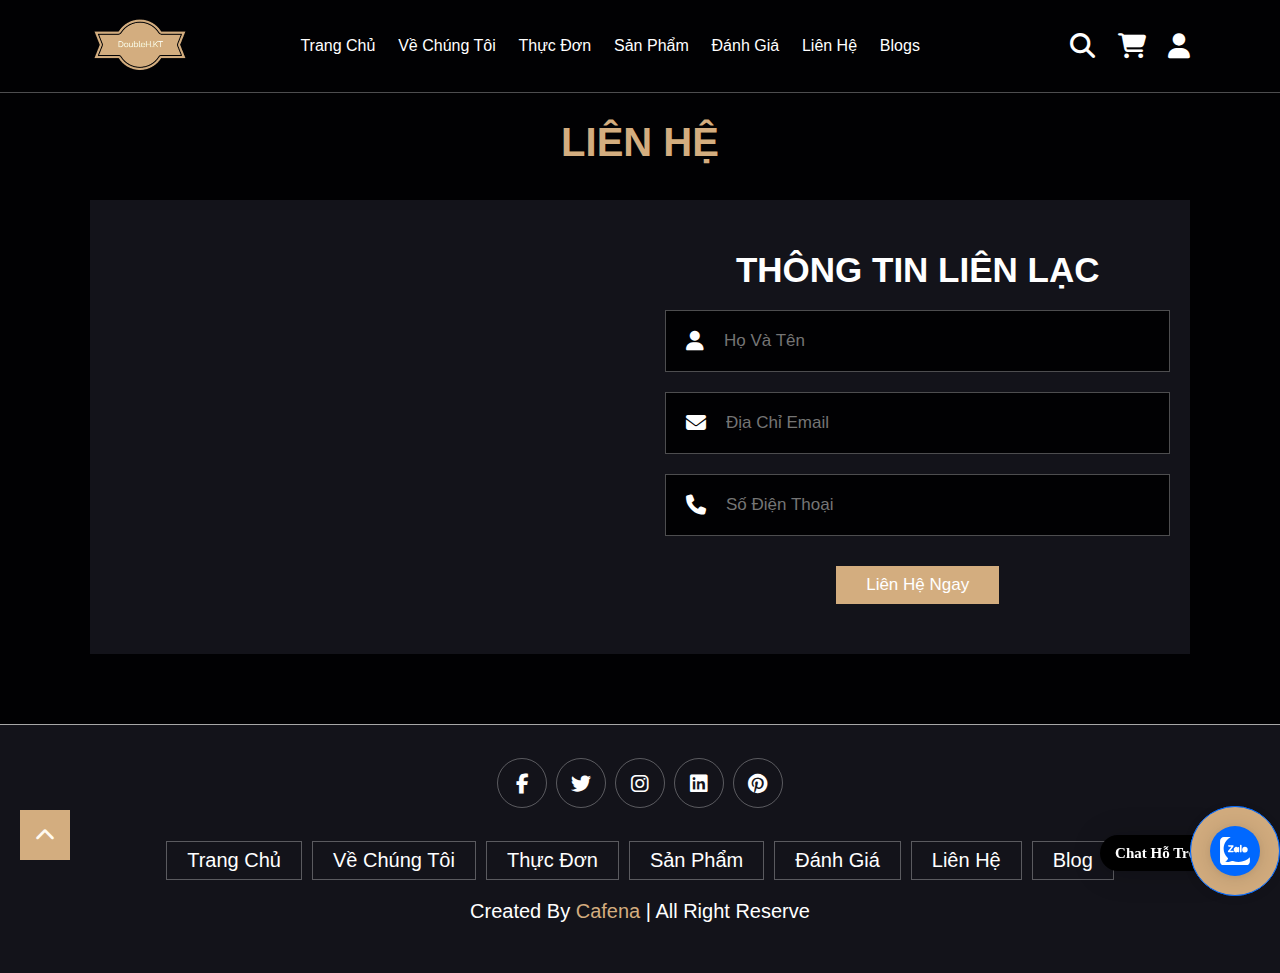
<file: Contact.html>
<!DOCTYPE html>
<html lang="en">
<head>
    <meta charset="UTF-8">
    <meta http-equiv="X-UA-Compatible" content="IE=edge">
    <meta name="viewport" content="width=device-width, initial-scale=1.0">
    <title>Coffee</title>

    <!-- Custom CSS file -->
    <link rel="stylesheet" href="style.css">
    <link rel="stylesheet" href="main.js">

    <!-- Font Awesome -->
    <link rel="stylesheet" href="https://cdnjs.cloudflare.com/ajax/libs/font-awesome/6.0.0-beta3/css/all.min.css">
    <link rel="preconnect" href="https://fonts.gstatic.com" crossorigin>
    <link href="https://fonts.googleapis.com/css2?family=Open+Sans:wght@300&display=swap" rel="stylesheet">
    <link rel="stylesheet" href="https://cdnjs.cloudflare.com/ajax/libs/font-awesome/6.4.0/css/all.min.css" />
    <link rel="shortcut icon" href="img/logo2.png">
</head>
<body>
<!-- header sections starts -->
<header class="header">

    <!-- logo -->
    <a href="" class="logo">
        <img src="img/logo2.png" alt="">
    </a>

        <!-- nav -->
        <nav class="navbar">
            <a href="index.html"> Trang Chủ</a>
            <a href="About.html"> Về Chúng Tôi</a>
            <a href="Menu.html"> Thực Đơn</a>
            <a href="Product.html">Sản Phẩm</a>
            <a href="Riview.html"> Đánh Giá</a>
            <a href="Contact.html"> Liên Hệ</a>
            <a href="Blog.html">blogs</a>
            <a href="check-out.html"></a>
    </nav>

    <!-- icon -->
    <div class="icons">
        <div class="fas fa-search" id="search-btn"></div>
        <div class="fas fa-shopping-cart" id="cart-btn"></div>
        <a href="DN.html"><div class="fa-solid fa-user"></div></a>
        <div class="fas fa-bars" id="menu-btn"></div>
    </div>

    <div class="search-form">
        <input type="search" name="" id="search-box" placeholder="Search anything here...">
        <label for="search-box" class='fas fa-search'></label>
    </div>

    <!-- cart item -->
    <div class="cart-items-container">
        <div class="cart-item">
            <span class="fas fa-times"></span> 
            <img src="img/cart-item-1.png" alt="">
                <div class="content">
                    <h3>Hạt cafe Cherry</h3>
                    <div class="price">80.000 VND</div>  
                </div>
        </div>

        <div class="cart-item">
            <span class="fas fa-times"></span>
            <img src="img/cart-item-2.png" alt="">
                <div class="content">
                    <h3>Cafe hạt Robusta</h3>
                    <div class="price">$100.000 VND</div>  
                </div>
        </div>

        <div class="cart-item">
            <span class="fas fa-times"></span>  
            <img src="img/cart-item-3.png" alt="">
                <div class="content">
                    <h3>cafe hạt Arabica</h3>
                    <div class="price">90.000 VND</div>  
                </div>
        </div>

        <div class="cart-item">
            <span class="fas fa-times"></span>
            <img src="img/cart-item-4.png" alt="">
                <div class="content">
                    <h3>Hạt cafe Culi</h3>
                    <div class="price">120.000 VND</div>  
                </div>
        </div>
        <a href="check-out.html" class="btn"> Thanh Toán</a> 
    </div>    
</header>

<!-- header sections ends -->

<!-- contact starts -->

<section class="contact" >
    <div class="us" style="margin-top: 100px;">
        <h1 class="heading" >  <span style="color: #D3AD7F;"> Liên Hệ </span> </h1>
    </div>

    <div class="row">

        <iframe src="https://www.google.com/maps/embed?pb=!1m18!1m12!1m3!1d54127.67384822911!2d106.63516459768996!3d10.830768996726967!2m3!1f0!2f0!3f0!3m2!1i1024!2i768!4f13.1!3m3!1m2!1s0x317529078b51e6eb%3A0x28bd5bd9f01a1edc!2zR8OyIFbhuqVwLCBUaMOgbmggcGjhu5EgSOG7kyBDaMOtIE1pbmgsIFZp4buHdCBOYW0!5e1!3m2!1svi!2s!4v1643136181276!5m2!1svi!2s" class="map" allowfullscreen="" loading="lazy"></iframe>

        <form action="">
            <h3> Thông tin liên lạc </h3>
            <div class="inputBox">
                <span class="fas fa-user"></span>
                <input type="text" name="" id="" placeholder="Họ Và Tên">
            </div>

            <div class="inputBox">
                <span class="fas fa-envelope"></span>
                <input type="email" name="" id="" placeholder="Địa Chỉ Email">
            </div>

            <div class="inputBox">
                <span class="fas fa-phone"></span>
                <input type="number" name="" id="" placeholder="Số Điện Thoại">
            </div>

            <input type="submit" value="Liên Hệ Ngay" class="btn">
        </form>
    </div>
</section>

<!-- contact ends -->



<!-- blogs sections ends -->
<!-- -- chat ngay -- -->



<!-- footer sections starts -->

<!-- footer sections starts -->

<section class="footer" id="footer">
    <div class="share">
        <a href="" class="fab fa-facebook-f"></a>
        <a href="" class="fab fa-twitter"></a>
        <a href="" class="fab fa-instagram"></a>
        <a href="" class="fab fa-linkedin"></a>
        <a href="" class="fab fa-pinterest"></a>
    </div>

    <div class="links">
        <a href="index.html"> Trang Chủ</a>
        <a href="About.html"> Về Chúng tôi</a>
        <a href="Menu.html"> Thực Đơn</a>
        <a href="Product.html"> Sản Phẩm</a>
        <a href="Riview.html">Đánh Giá</a>
        <a href="Contact.html">Liên Hệ</a>
        <a href="Blog.html">Blog</a>
    </div>
    <a href="https://xpressrow.com/html/cafena/cafena/index.html#" class="credit" >created by <span>Cafena</span> | all right reserve </a>

    <!-- chat ngay  -->
    <!-- <div id="wrapper">
        <div class="list-button"> 
            <a href="" class="button messenger">
                <span class="button-icon">
                    <i class="fa-brands fa-facebook-messenger"></i>
                </span>
                <span class="button-text">
                    chat ngay
                </span>              
            </a>
        </div>
    </div> -->
    <!-- <a href="https://chat.zalo.me/?phone=SĐT_Của_Bạn" id="linkzalo" target="_blank" rel="noopener noreferrer"><div id="fcta-zalo-tracking" class="fcta-zalo-mess">
        <span id="fcta-zalo-tracking">Chat hỗ trợ</span></div><div class="fcta-zalo-vi-tri-nut"><div id="fcta-zalo-tracking" class="fcta-zalo-nen-nut"><div id="fcta-zalo-tracking" class="fcta-zalo-ben-trong-nut"> <svg xmlns="http://www.w3.org/2000/svg" viewBox="0 0 460.1 436.6"><path fill="currentColor" class="st0" d="M82.6 380.9c-1.8-.8-3.1-1.7-1-3.5 1.3-1 2.7-1.9 4.1-2.8 13.1-8.5 25.4-17.8 33.5-31.5 6.8-11.4 5.7-18.1-2.8-26.5C69 269.2 48.2 212.5 58.6 145.5 64.5 107.7 81.8 75 107 46.6c15.2-17.2 33.3-31.1 53.1-42.7 1.2-.7 2.9-.9 3.1-2.7-.4-1-1.1-.7-1.7-.7-33.7 0-67.4-.7-101 .2C28.3 1.7.5 26.6.6 62.3c.2 104.3 0 208.6 0 313 0 32.4 24.7 59.5 57 60.7 27.3 1.1 54.6.2 82 .1 2 .1 4 .2 6 .2H290c36 0 72 .2 108 0 33.4 0 60.5-27 60.5-60.3v-.6-58.5c0-1.4.5-2.9-.4-4.4-1.8.1-2.5 1.6-3.5 2.6-19.4 19.5-42.3 35.2-67.4 46.3-61.5 27.1-124.1 29-187.6 7.2-5.5-2-11.5-2.2-17.2-.8-8.4 2.1-16.7 4.6-25 7.1-24.4 7.6-49.3 11-74.8 6zm72.5-168.5c1.7-2.2 2.6-3.5 3.6-4.8 13.1-16.6 26.2-33.2 39.3-49.9 3.8-4.8 7.6-9.7 10-15.5 2.8-6.6-.2-12.8-7-15.2-3-.9-6.2-1.3-9.4-1.1-17.8-.1-35.7-.1-53.5 0-2.5 0-5 .3-7.4.9-5.6 1.4-9 7.1-7.6 12.8 1 3.8 4 6.8 7.8 7.7 2.4.6 4.9.9 7.4.8 10.8.1 21.7 0 32.5.1 1.2 0 2.7-.8 3.6 1-.9 1.2-1.8 2.4-2.7 3.5-15.5 19.6-30.9 39.3-46.4 58.9-3.8 4.9-5.8 10.3-3 16.3s8.5 7.1 14.3 7.5c4.6.3 9.3.1 14 .1 16.2 0 32.3.1 48.5-.1 8.6-.1 13.2-5.3 12.3-13.3-.7-6.3-5-9.6-13-9.7-14.1-.1-28.2 0-43.3 0zm116-52.6c-12.5-10.9-26.3-11.6-39.8-3.6-16.4 9.6-22.4 25.3-20.4 43.5 1.9 17 9.3 30.9 27.1 36.6 11.1 3.6 21.4 2.3 30.5-5.1 2.4-1.9 3.1-1.5 4.8.6 3.3 4.2 9 5.8 14 3.9 5-1.5 8.3-6.1 8.3-11.3.1-20 .2-40 0-60-.1-8-7.6-13.1-15.4-11.5-4.3.9-6.7 3.8-9.1 6.9zm69.3 37.1c-.4 25 20.3 43.9 46.3 41.3 23.9-2.4 39.4-20.3 38.6-45.6-.8-25-19.4-42.1-44.9-41.3-23.9.7-40.8 19.9-40 45.6zm-8.8-19.9c0-15.7.1-31.3 0-47 0-8-5.1-13-12.7-12.9-7.4.1-12.3 5.1-12.4 12.8-.1 4.7 0 9.3 0 14v79.5c0 6.2 3.8 11.6 8.8 12.9 6.9 1.9 14-2.2 15.8-9.1.3-1.2.5-2.4.4-3.7.2-15.5.1-31 .1-46.5z"></path></svg></div><div id="fcta-zalo-tracking" class="fcta-zalo-text">Chat ngay</div></div></div></a>
        
        <style>
        @keyframes zoom{0%{transform:scale(.5);opacity:0}50%{opacity:1}to{opacity:0;transform:scale(1)}}@keyframes lucidgenzalo{0% to{transform:rotate(-25deg)}50%{transform:rotate(25deg)}}.jscroll-to-top{bottom:100px}.fcta-zalo-ben-trong-nut svg path{fill:#fff}.fcta-zalo-vi-tri-nut{position:fixed;bottom:24px;right:20px;z-index:999}.fcta-zalo-nen-nut,div.fcta-zalo-mess{box-shadow:0 1px 6px rgba(0,0,0,.06),0 2px 32px rgba(0,0,0,.16)}.fcta-zalo-nen-nut{width:50px;height:50px;text-align:center;color:#fff;background:#0068ff;border-radius:50%;position:relative}.fcta-zalo-nen-nut::after,.fcta-zalo-nen-nut::before{content:"";position:absolute;border:1px solid #0068ff;background:#0068ff80;z-index:-1;left:-20px;right:-20px;top:-20px;bottom:-20px;border-radius:50%;animation:zoom 1.9s linear infinite}.fcta-zalo-nen-nut::after{animation-delay:.4s}.fcta-zalo-ben-trong-nut,.fcta-zalo-ben-trong-nut i{transition:all 1s}.fcta-zalo-ben-trong-nut{position:absolute;text-align:center;width:60%;height:60%;left:10px;bottom:25px;line-height:70px;font-size:25px;opacity:1}.fcta-zalo-ben-trong-nut i{animation:lucidgenzalo 1s linear infinite}.fcta-zalo-nen-nut:hover .fcta-zalo-ben-trong-nut,.fcta-zalo-text{opacity:0}.fcta-zalo-nen-nut:hover i{transform:scale(.5);transition:all .5s ease-in}.fcta-zalo-text a{text-decoration:none;color:#fff}.fcta-zalo-text{position:absolute;top:6px;text-transform:uppercase;font-size:12px;font-weight:700;transform:scaleX(-1);transition:all .5s;line-height:1.5}.fcta-zalo-nen-nut:hover .fcta-zalo-text{transform:scaleX(1);opacity:1}div.fcta-zalo-mess{position:fixed;bottom:29px;right:58px;z-index:99;background:#fff;padding:7px 25px 7px 15px;color:#0068ff;border-radius:50px 0 0 50px;font-weight:700;font-size:15px}.fcta-zalo-mess span{color:#0068ff!important}
        span#fcta-zalo-tracking{font-family:Roboto;line-height:1.5}.fcta-zalo-text{font-family:Roboto}
        </style>
        
        <script>
        if( /Android|webOS|iPhone|iPad|iPod|BlackBerry|IEMobile|Opera Mini/i.test(navigator.userAgent) )
        {document.getElementById("linkzalo").href="https://zalo.me/SĐT_Của_Bạn";}
        </script> -->
         <a href="https://chat.zalo.me/?phone=SĐT_Của_Bạn" id="linkzalo" target="_blank" rel="noopener noreferrer"><div id="fcta-zalo-tracking" class="fcta-zalo-mess">
            <span id="fcta-zalo-tracking">Chat hỗ trợ</span></div><div class="fcta-zalo-vi-tri-nut"><div id="fcta-zalo-tracking" class="fcta-zalo-nen-nut"><div id="fcta-zalo-tracking" class="fcta-zalo-ben-trong-nut"> <svg xmlns="http://www.w3.org/2000/svg" viewBox="0 0 460.1 436.6"><path fill="currentColor" class="st0" d="M82.6 380.9c-1.8-.8-3.1-1.7-1-3.5 1.3-1 2.7-1.9 4.1-2.8 13.1-8.5 25.4-17.8 33.5-31.5 6.8-11.4 5.7-18.1-2.8-26.5C69 269.2 48.2 212.5 58.6 145.5 64.5 107.7 81.8 75 107 46.6c15.2-17.2 33.3-31.1 53.1-42.7 1.2-.7 2.9-.9 3.1-2.7-.4-1-1.1-.7-1.7-.7-33.7 0-67.4-.7-101 .2C28.3 1.7.5 26.6.6 62.3c.2 104.3 0 208.6 0 313 0 32.4 24.7 59.5 57 60.7 27.3 1.1 54.6.2 82 .1 2 .1 4 .2 6 .2H290c36 0 72 .2 108 0 33.4 0 60.5-27 60.5-60.3v-.6-58.5c0-1.4.5-2.9-.4-4.4-1.8.1-2.5 1.6-3.5 2.6-19.4 19.5-42.3 35.2-67.4 46.3-61.5 27.1-124.1 29-187.6 7.2-5.5-2-11.5-2.2-17.2-.8-8.4 2.1-16.7 4.6-25 7.1-24.4 7.6-49.3 11-74.8 6zm72.5-168.5c1.7-2.2 2.6-3.5 3.6-4.8 13.1-16.6 26.2-33.2 39.3-49.9 3.8-4.8 7.6-9.7 10-15.5 2.8-6.6-.2-12.8-7-15.2-3-.9-6.2-1.3-9.4-1.1-17.8-.1-35.7-.1-53.5 0-2.5 0-5 .3-7.4.9-5.6 1.4-9 7.1-7.6 12.8 1 3.8 4 6.8 7.8 7.7 2.4.6 4.9.9 7.4.8 10.8.1 21.7 0 32.5.1 1.2 0 2.7-.8 3.6 1-.9 1.2-1.8 2.4-2.7 3.5-15.5 19.6-30.9 39.3-46.4 58.9-3.8 4.9-5.8 10.3-3 16.3s8.5 7.1 14.3 7.5c4.6.3 9.3.1 14 .1 16.2 0 32.3.1 48.5-.1 8.6-.1 13.2-5.3 12.3-13.3-.7-6.3-5-9.6-13-9.7-14.1-.1-28.2 0-43.3 0zm116-52.6c-12.5-10.9-26.3-11.6-39.8-3.6-16.4 9.6-22.4 25.3-20.4 43.5 1.9 17 9.3 30.9 27.1 36.6 11.1 3.6 21.4 2.3 30.5-5.1 2.4-1.9 3.1-1.5 4.8.6 3.3 4.2 9 5.8 14 3.9 5-1.5 8.3-6.1 8.3-11.3.1-20 .2-40 0-60-.1-8-7.6-13.1-15.4-11.5-4.3.9-6.7 3.8-9.1 6.9zm69.3 37.1c-.4 25 20.3 43.9 46.3 41.3 23.9-2.4 39.4-20.3 38.6-45.6-.8-25-19.4-42.1-44.9-41.3-23.9.7-40.8 19.9-40 45.6zm-8.8-19.9c0-15.7.1-31.3 0-47 0-8-5.1-13-12.7-12.9-7.4.1-12.3 5.1-12.4 12.8-.1 4.7 0 9.3 0 14v79.5c0 6.2 3.8 11.6 8.8 12.9 6.9 1.9 14-2.2 15.8-9.1.3-1.2.5-2.4.4-3.7.2-15.5.1-31 .1-46.5z"></path></svg></div><div id="fcta-zalo-tracking" class="fcta-zalo-text">Chat ngay</div></div></div></a>
            
            <style>
                @keyframes zoom{0%{transform:scale(.5);opacity:0}50%{opacity:1}to{opacity:0;transform:scale(1)}}@keyframes lucidgenzalo{0% {to{transform:rotate(-25deg)}}50%{transform:rotate(25deg)}}.jscroll-to-top{bottom:100px}.fcta-zalo-ben-trong-nut svg path{fill:#fff}.fcta-zalo-vi-tri-nut{position:fixed;bottom:24px;right:20px;z-index:999}.fcta-zalo-nen-nut,div.fcta-zalo-mess{box-shadow:0 1px 6px rgba(0,0,0,.06),0 2px 32px rgba(0,0,0,.16)}.fcta-zalo-nen-nut{width:50px;height:50px;text-align:center;color:#fff;background:#0068ff;border-radius:50%;position:relative}.fcta-zalo-nen-nut::after,.fcta-zalo-nen-nut::before{content:"";position:absolute;border:1px solid #0068ff;background:#D3AD7F;z-index:-1;left:-20px;right:-20px;top:-20px;bottom:-20px;border-radius:50%;animation:zoom 1.9s linear infinite}.fcta-zalo-nen-nut::after{animation-delay:.4s}.fcta-zalo-ben-trong-nut,.fcta-zalo-ben-trong-nut i{transition:all 1s}.fcta-zalo-ben-trong-nut{position:absolute;text-align:center;width:60%;height:60%;left:10px;bottom:25px;line-height:70px;font-size:25px;opacity:1}.fcta-zalo-ben-trong-nut i{animation:lucidgenzalo 1s linear infinite}.fcta-zalo-nen-nut:hover .fcta-zalo-ben-trong-nut,.fcta-zalo-text{opacity:0}.fcta-zalo-nen-nut:hover i{transform:scale(.5);transition:all .5s ease-in}.fcta-zalo-text a{text-decoration:none;color:#fff}.fcta-zalo-text{position:absolute;top:6px;text-transform:uppercase;font-size:12px;font-weight:700;transform:scaleX(-1);transition:all .5s;line-height:1.5}.fcta-zalo-nen-nut:hover .fcta-zalo-text{transform:scaleX(1);opacity:1}div.fcta-zalo-mess{position:fixed;bottom:29px;right:58px;z-index:99;background:black;padding:7px 25px 7px 15px;color:#0068ff;border-radius:50px 0 0 50px;font-weight:700;font-size:15px}.fcta-zalo-mess span{color:#fff  !important}
                span#fcta-zalo-tracking{font-family:Roboto;line-height:1.5}.fcta-zalo-text{font-family:Roboto}
                </style>
                
            
         
</section>
   
<!-- backtop -->
<div id="wrapper">       
    <div id="backtop">
      <span class="button-icon-b"> 
        <i class="fa-solid fa-chevron-down fa-rotate-180"></i>
      </span> 
    </div>
</div>
<!-- footer sections ends -->

    <!-- Custom JS file -->
    <script src="main.js"></script>
</body>
<script src="https://code.jquery.com/jquery-3.7.0.js" integrity="sha256-JlqSTELeR4TLqP0OG9dxM7yDPqX1ox/HfgiSLBj8+kM=" crossorigin="anonymous"></script>
<script>
    $(document).ready(function() {
   $(window).scroll(function() {
     if($(this).scrollTop()) {
       $('#backtop').fadeIn();
     }else{
       $('#backtop').fadeOut();
     }
 });
 $('#backtop').click(function(){
   $('html, body').animate({ 
     scrollTop:0 
   }, 500);
 });
 });
</script>

</html>
</file>
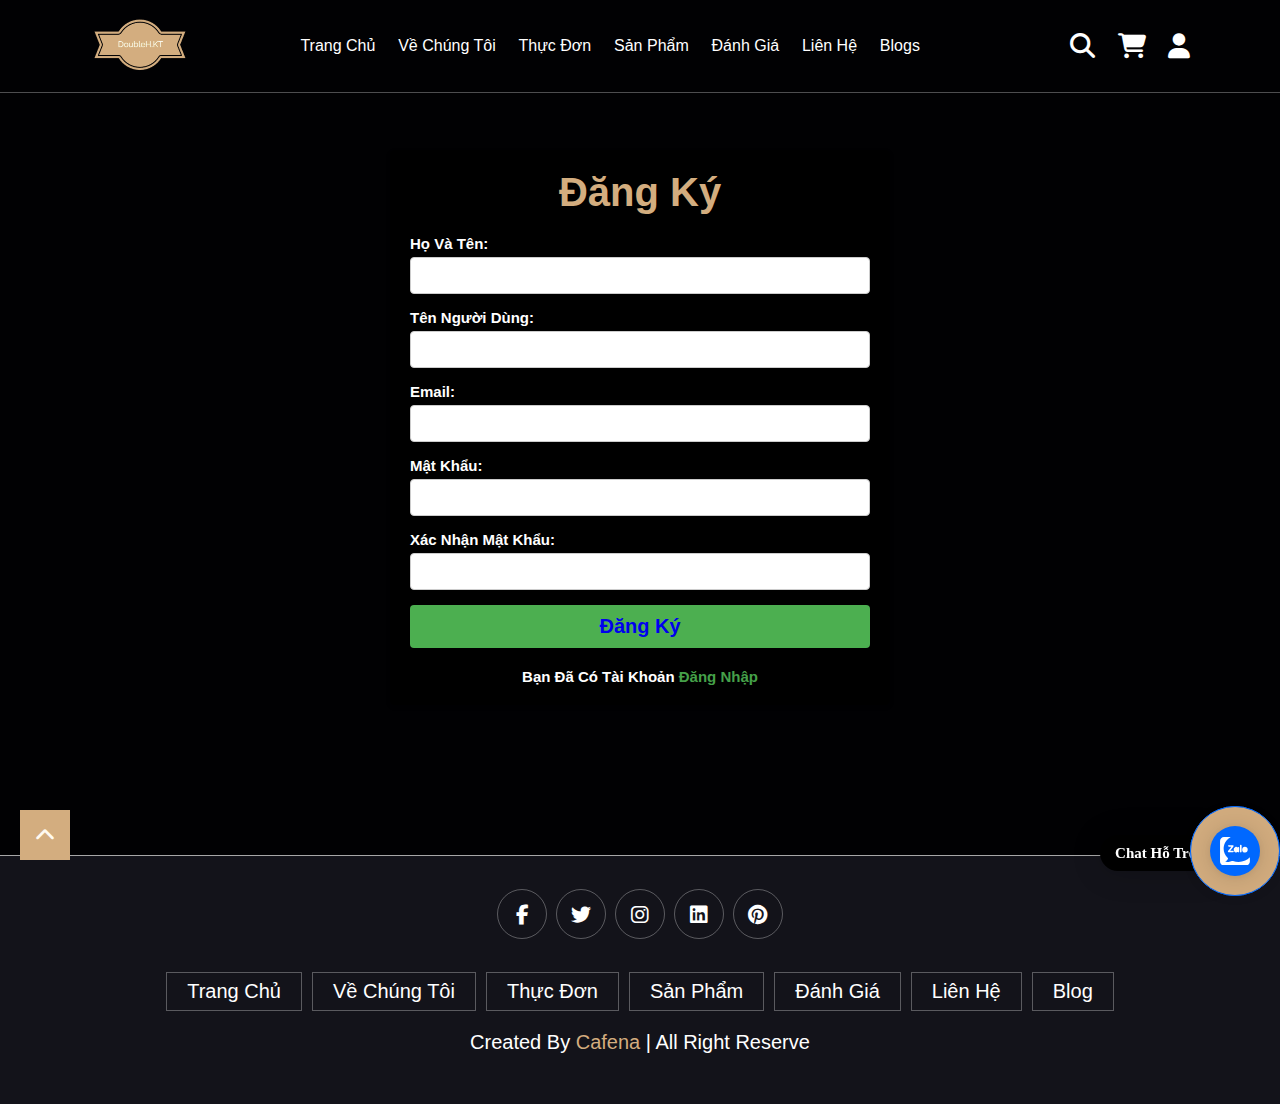
<file: DK.html>
<!DOCTYPE html>
<html lang="en">
<head>
    <meta charset="UTF-8">
    <meta http-equiv="X-UA-Compatible" content="IE=edge">
    <meta name="viewport" content="width=device-width, initial-scale=1.0">
    <title>Coffee</title>

    <!-- Custom CSS file -->
    <link rel="stylesheet" href="style.css">
    <link rel="stylesheet" href="main.js">
    <link rel="stylesheet" href="DK.css">

    <!-- Font Awesome -->
    <link rel="stylesheet" href="https://cdnjs.cloudflare.com/ajax/libs/font-awesome/6.0.0-beta3/css/all.min.css">
    <link rel="preconnect" href="https://fonts.gstatic.com" crossorigin>
    <link href="https://fonts.googleapis.com/css2?family=Open+Sans:wght@300&display=swap" rel="stylesheet">
    <link rel="stylesheet" href="https://cdnjs.cloudflare.com/ajax/libs/font-awesome/6.4.0/css/all.min.css" />
    <link rel="shortcut icon" href="img/logo2.png">
</head>
<body>
<!-- header sections starts -->
<header class="header">

    <!-- logo -->
    <a href="" class="logo">
        <img src="img/logo2.png" alt="">
    </a>

        <!-- nav -->
        <nav class="navbar">
        <a href="#home"> Trang Chủ</a>
        <a href="About.html"> Về Chúng Tôi</a>
        <a href="Menu.html"> Thực Đơn</a>
        <a href="Product.html">Sản Phẩm</a>
        <a href="Riview.html"> Đánh Giá</a>
        <a href="Contact.html"> Liên Hệ</a>
        <a href="Blog.html">blogs</a>
        <a href="check-out.html"></a>
    </nav>

    <!-- icon -->
    <div class="icons">
        <div class="fas fa-search" id="search-btn"></div>
        <div class="fas fa-shopping-cart" id="cart-btn"></div>
        <a href="DN.html"><div class="fa-solid fa-user"></div></a>
        <div class="fas fa-bars" id="menu-btn"></div>
    </div>
    <div class="search-form">
        <input type="search" name="" id="search-box" placeholder="Search anything here...">
        <label for="search-box" class='fas fa-search'></label>
    </div>

    <!-- cart item -->
    <div class="cart-items-container">
        <div class="cart-item">
            <span class="fas fa-times"></span> 
            <img src="img/cart-item-1.png" alt="">
                <div class="content">
                    <h3>Hạt cafe Cherry</h3>
                    <div class="price">80.000 VND</div>  
                </div>
        </div>

        <div class="cart-item">
            <span class="fas fa-times"></span>
            <img src="img/cart-item-2.png" alt="">
                <div class="content">
                    <h3>Cafe hạt Robusta</h3>
                    <div class="price">$100.000 VND</div>  
                </div>
        </div>

        <div class="cart-item">
            <span class="fas fa-times"></span>  
            <img src="img/cart-item-3.png" alt="">
                <div class="content">
                    <h3>cafe hạt Arabica</h3>
                    <div class="price">90.000 VND</div>  
                </div>
        </div>

        <div class="cart-item">
            <span class="fas fa-times"></span>
            <img src="img/cart-item-4.png" alt="">
                <div class="content">
                    <h3>Hạt cafe Culi</h3>
                    <div class="price">120.000 VND</div>  
                </div>
        </div>
        <a href="check-out.html" class="btn"> Thanh Toán</a> 
    </div>     
</header>

<!-- header sections ends -->


<!-- ---đăng ký--- -->
<div class="container">
    <form>
      <h2>Đăng Ký</h2>
      <label for="fullname">Họ và Tên:</label>
      <input type="text" id="fullname" name="fullname" required>

      <label for="username">Tên người dùng:</label>
      <input type="text" id="username" name="username" required>

      <label for="email">Email:</label>
      <input type="email" id="email" name="email" required>

      <label for="password">Mật khẩu:</label>
      <input type="password" id="password" name="password" required>

      <label for="confirm_password">Xác nhận mật khẩu:</label>
      <input type="password" id="confirm_password" name="confirm_password" required>

      <button type="submit" id="dangky"><a href="DN.html">Đăng Ký</a></button>
      <div style="text-align: center; margin-top: 20px;">
        <h4>Bạn đã có tài khoản <a href="DN.html" class="DN">Đăng Nhập</a></h4>
      </div>
    </form>
<!-- ---- -->
</div>


<!-- footer sections starts -->

<section class="footer" id="footer">
    <div class="share">
        <a href="" class="fab fa-facebook-f"></a>
        <a href="" class="fab fa-twitter"></a>
        <a href="" class="fab fa-instagram"></a>
        <a href="" class="fab fa-linkedin"></a>
        <a href="" class="fab fa-pinterest"></a>
    </div>

    <div class="links">
        <a href="index.html"> Trang Chủ</a>
        <a href="About.html"> Về Chúng tôi</a>
        <a href="Menu.html"> Thực Đơn</a>
        <a href="Product.html"> Sản Phẩm</a>
        <a href="Riview.html">Đánh Giá</a>
        <a href="Contact.html">Liên Hệ</a>
        <a href="Blog.html">Blog</a>
    </div>
    <a href="https://xpressrow.com/html/cafena/cafena/index.html#" class="credit" >created by <span>Cafena</span> | all right reserve </a>

    <!-- chat ngay  -->
    <!-- <div id="wrapper">
        <div class="list-button"> 
            <a href="" class="button messenger">
                <span class="button-icon">
                    <i class="fa-brands fa-facebook-messenger"></i>
                </span>
                <span class="button-text">
                    chat ngay
                </span>              
            </a>
        </div>
    </div> -->

    <!-- ---chat zalo --- -->
         <a href="https://chat.zalo.me/?phone=SĐT_Của_Bạn" id="linkzalo" target="_blank" rel="noopener noreferrer"><div id="fcta-zalo-tracking" class="fcta-zalo-mess">
            <span id="fcta-zalo-tracking">Chat hỗ trợ</span></div><div class="fcta-zalo-vi-tri-nut"><div id="fcta-zalo-tracking" class="fcta-zalo-nen-nut"><div id="fcta-zalo-tracking" class="fcta-zalo-ben-trong-nut"> <svg xmlns="http://www.w3.org/2000/svg" viewBox="0 0 460.1 436.6"><path fill="currentColor" class="st0" d="M82.6 380.9c-1.8-.8-3.1-1.7-1-3.5 1.3-1 2.7-1.9 4.1-2.8 13.1-8.5 25.4-17.8 33.5-31.5 6.8-11.4 5.7-18.1-2.8-26.5C69 269.2 48.2 212.5 58.6 145.5 64.5 107.7 81.8 75 107 46.6c15.2-17.2 33.3-31.1 53.1-42.7 1.2-.7 2.9-.9 3.1-2.7-.4-1-1.1-.7-1.7-.7-33.7 0-67.4-.7-101 .2C28.3 1.7.5 26.6.6 62.3c.2 104.3 0 208.6 0 313 0 32.4 24.7 59.5 57 60.7 27.3 1.1 54.6.2 82 .1 2 .1 4 .2 6 .2H290c36 0 72 .2 108 0 33.4 0 60.5-27 60.5-60.3v-.6-58.5c0-1.4.5-2.9-.4-4.4-1.8.1-2.5 1.6-3.5 2.6-19.4 19.5-42.3 35.2-67.4 46.3-61.5 27.1-124.1 29-187.6 7.2-5.5-2-11.5-2.2-17.2-.8-8.4 2.1-16.7 4.6-25 7.1-24.4 7.6-49.3 11-74.8 6zm72.5-168.5c1.7-2.2 2.6-3.5 3.6-4.8 13.1-16.6 26.2-33.2 39.3-49.9 3.8-4.8 7.6-9.7 10-15.5 2.8-6.6-.2-12.8-7-15.2-3-.9-6.2-1.3-9.4-1.1-17.8-.1-35.7-.1-53.5 0-2.5 0-5 .3-7.4.9-5.6 1.4-9 7.1-7.6 12.8 1 3.8 4 6.8 7.8 7.7 2.4.6 4.9.9 7.4.8 10.8.1 21.7 0 32.5.1 1.2 0 2.7-.8 3.6 1-.9 1.2-1.8 2.4-2.7 3.5-15.5 19.6-30.9 39.3-46.4 58.9-3.8 4.9-5.8 10.3-3 16.3s8.5 7.1 14.3 7.5c4.6.3 9.3.1 14 .1 16.2 0 32.3.1 48.5-.1 8.6-.1 13.2-5.3 12.3-13.3-.7-6.3-5-9.6-13-9.7-14.1-.1-28.2 0-43.3 0zm116-52.6c-12.5-10.9-26.3-11.6-39.8-3.6-16.4 9.6-22.4 25.3-20.4 43.5 1.9 17 9.3 30.9 27.1 36.6 11.1 3.6 21.4 2.3 30.5-5.1 2.4-1.9 3.1-1.5 4.8.6 3.3 4.2 9 5.8 14 3.9 5-1.5 8.3-6.1 8.3-11.3.1-20 .2-40 0-60-.1-8-7.6-13.1-15.4-11.5-4.3.9-6.7 3.8-9.1 6.9zm69.3 37.1c-.4 25 20.3 43.9 46.3 41.3 23.9-2.4 39.4-20.3 38.6-45.6-.8-25-19.4-42.1-44.9-41.3-23.9.7-40.8 19.9-40 45.6zm-8.8-19.9c0-15.7.1-31.3 0-47 0-8-5.1-13-12.7-12.9-7.4.1-12.3 5.1-12.4 12.8-.1 4.7 0 9.3 0 14v79.5c0 6.2 3.8 11.6 8.8 12.9 6.9 1.9 14-2.2 15.8-9.1.3-1.2.5-2.4.4-3.7.2-15.5.1-31 .1-46.5z"></path></svg></div><div id="fcta-zalo-tracking" class="fcta-zalo-text">Chat ngay</div></div></div></a>
            
            <style>
                @keyframes zoom{0%{transform:scale(.5);opacity:0}50%{opacity:1}to{opacity:0;transform:scale(1)}}@keyframes lucidgenzalo{0% {to{transform:rotate(-25deg)}}50%{transform:rotate(25deg)}}.jscroll-to-top{bottom:100px}.fcta-zalo-ben-trong-nut svg path{fill:#fff}.fcta-zalo-vi-tri-nut{position:fixed;bottom:24px;right:20px;z-index:999}.fcta-zalo-nen-nut,div.fcta-zalo-mess{box-shadow:0 1px 6px rgba(0,0,0,.06),0 2px 32px rgba(0,0,0,.16)}.fcta-zalo-nen-nut{width:50px;height:50px;text-align:center;color:#fff;background:#0068ff;border-radius:50%;position:relative}.fcta-zalo-nen-nut::after,.fcta-zalo-nen-nut::before{content:"";position:absolute;border:1px solid #0068ff;background:#D3AD7F;z-index:-1;left:-20px;right:-20px;top:-20px;bottom:-20px;border-radius:50%;animation:zoom 1.9s linear infinite}.fcta-zalo-nen-nut::after{animation-delay:.4s}.fcta-zalo-ben-trong-nut,.fcta-zalo-ben-trong-nut i{transition:all 1s}.fcta-zalo-ben-trong-nut{position:absolute;text-align:center;width:60%;height:60%;left:10px;bottom:25px;line-height:70px;font-size:25px;opacity:1}.fcta-zalo-ben-trong-nut i{animation:lucidgenzalo 1s linear infinite}.fcta-zalo-nen-nut:hover .fcta-zalo-ben-trong-nut,.fcta-zalo-text{opacity:0}.fcta-zalo-nen-nut:hover i{transform:scale(.5);transition:all .5s ease-in}.fcta-zalo-text a{text-decoration:none;color:#fff}.fcta-zalo-text{position:absolute;top:6px;text-transform:uppercase;font-size:12px;font-weight:700;transform:scaleX(-1);transition:all .5s;line-height:1.5}.fcta-zalo-nen-nut:hover .fcta-zalo-text{transform:scaleX(1);opacity:1}div.fcta-zalo-mess{position:fixed;bottom:29px;right:58px;z-index:99;background:black;padding:7px 25px 7px 15px;color:#0068ff;border-radius:50px 0 0 50px;font-weight:700;font-size:15px}.fcta-zalo-mess span{color:#fff  !important}
                span#fcta-zalo-tracking{font-family:Roboto;line-height:1.5}.fcta-zalo-text{font-family:Roboto}
                </style>
                
            
         
</section>
   
<!-- backtop -->
<div id="wrapper">       
    <div id="backtop">
      <span class="button-icon-b"> 
        <i class="fa-solid fa-chevron-down fa-rotate-180"></i>
      </span> 
    </div>
</div>
<!-- footer sections ends -->

    <!-- Custom JS file -->
    <script src="main.js"></script>
</body>
<script src="https://code.jquery.com/jquery-3.7.0.js" integrity="sha256-JlqSTELeR4TLqP0OG9dxM7yDPqX1ox/HfgiSLBj8+kM=" crossorigin="anonymous"></script>
<script>
    $(document).ready(function() {
   $(window).scroll(function() {
     if($(this).scrollTop()) {
       $('#backtop').fadeIn();
     }else{
       $('#backtop').fadeOut();
     }
 });
 $('#backtop').click(function(){
   $('html, body').animate({ 
     scrollTop:0 
   }, 500);
 });
 });
</script>

</html>
</file>
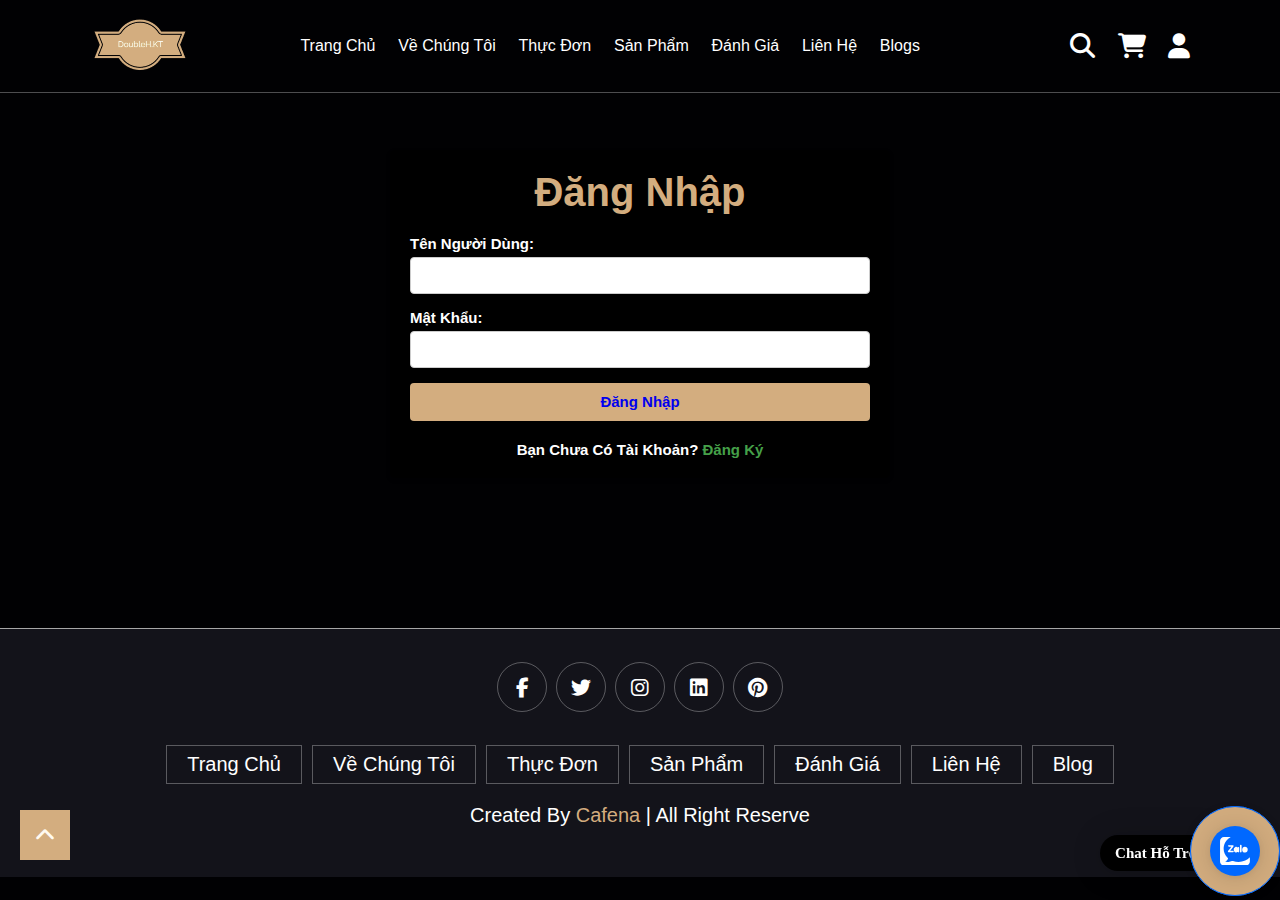
<file: DN.html>
<!DOCTYPE html>
<html lang="en">
<head>
    <meta charset="UTF-8">
    <meta http-equiv="X-UA-Compatible" content="IE=edge">
    <meta name="viewport" content="width=device-width, initial-scale=1.0">
    <title>Coffee</title>

    <!-- Custom CSS file -->
    <link rel="stylesheet" href="style.css">
    <link rel="stylesheet" href="main.js">
    <link rel="stylesheet" href="DN.css">

    <!-- Font Awesome -->
    <link rel="stylesheet" href="https://cdnjs.cloudflare.com/ajax/libs/font-awesome/6.0.0-beta3/css/all.min.css">
    <link rel="preconnect" href="https://fonts.gstatic.com" crossorigin>
    <link href="https://fonts.googleapis.com/css2?family=Open+Sans:wght@300&display=swap" rel="stylesheet">
    <link rel="stylesheet" href="https://cdnjs.cloudflare.com/ajax/libs/font-awesome/6.4.0/css/all.min.css" />
    <link rel="shortcut icon" href="img/logo2.png">
</head>
<body>
<!-- header sections starts -->
<header class="header">

    <!-- logo -->
    <a href="" class="logo">
        <img src="img/logo2.png" alt="">
    </a>

        <!-- nav -->
        <nav class="navbar">
        <a href="index.html"> Trang Chủ</a>
        <a href="About.html"> Về Chúng Tôi</a>
        <a href="Menu.html"> Thực Đơn</a>
        <a href="Product.html">Sản Phẩm</a>
        <a href="Riview.html"> Đánh Giá</a>
        <a href="Contact.html"> Liên Hệ</a>
        <a href="Blog.html">blogs</a>
        <a href="check-out.html"></a>
    </nav>

    <!-- icon -->
    <div class="icons">
        <div class="fas fa-search" id="search-btn"></div>
        <div class="fas fa-shopping-cart" id="cart-btn"></div>
        <a href="DN.html"><div class="fa-solid fa-user"></div></a>
        <div class="fas fa-bars" id="menu-btn"></div>
    </div>

    <div class="search-form">
        <input type="search" name="" id="search-box" placeholder="Search anything here...">
        <label for="search-box" class='fas fa-search'></label>
    </div>

    <!-- cart item -->
    <div class="cart-items-container">
        <div class="cart-item">
            <span class="fas fa-times"></span> 
            <img src="img/cart-item-1.png" alt="">
                <div class="content">
                    <h3>Hạt cafe Cherry</h3>
                    <div class="price">80.000 VND</div>  
                </div>
        </div>

        <div class="cart-item">
            <span class="fas fa-times"></span>
            <img src="img/cart-item-2.png" alt="">
                <div class="content">
                    <h3>Cafe hạt Robusta</h3>
                    <div class="price">$100.000 VND</div>  
                </div>
        </div>

        <div class="cart-item">
            <span class="fas fa-times"></span>  
            <img src="img/cart-item-3.png" alt="">
                <div class="content">
                    <h3>cafe hạt Arabica</h3>
                    <div class="price">90.000 VND</div>  
                </div>
        </div>

        <div class="cart-item">
            <span class="fas fa-times"></span>
            <img src="img/cart-item-4.png" alt="">
                <div class="content">
                    <h3>Hạt cafe Culi</h3>
                    <div class="price">120.000 VND</div>  
                </div>
        </div>
        <a href="check-out.html" class="btn"> Thanh Toán</a> 
    </div>    
</header>

<!-- header sections ends -->


<!-- ---đăng nhập--- -->
<div class="container">
    <form>
      <h2>Đăng Nhập</h2>
      <label for="username">Tên người dùng:</label>
      <input type="text" id="username" name="username" required>
      <label for="password">Mật khẩu:</label>
      <input type="password" id="password" name="password" required>
      <button type="submit" id="dangnhap"><a href="index.html">Đăng Nhập</a></button>
      <div style=" text-align: center; margin-top: 20px;">
        <h4> Bạn chưa có tài khoản? <a href="DK.html" class="dk"> Đăng Ký </a></h4>
      </div>
    </form>
</div>
<!-- ---- -->



<!-- footer sections starts -->

<section class="footer" id="footer">
    <div class="share">
        <a href="" class="fab fa-facebook-f"></a>
        <a href="" class="fab fa-twitter"></a>
        <a href="" class="fab fa-instagram"></a>
        <a href="" class="fab fa-linkedin"></a>
        <a href="" class="fab fa-pinterest"></a>
    </div>

    <div class="links">
        <a href="index.html"> Trang Chủ</a>
        <a href="About.html"> Về Chúng tôi</a>
        <a href="Menu.html"> Thực Đơn</a>
        <a href="Product.html"> Sản Phẩm</a>
        <a href="Riview.html">Đánh Giá</a>
        <a href="Contact.html">Liên Hệ</a>
        <a href="Blog.html">Blog</a>
    </div>
    <a href="https://xpressrow.com/html/cafena/cafena/index.html#" class="credit" >created by <span>Cafena</span> | all right reserve </a>

    <!-- chat ngay  -->
    <!-- <div id="wrapper">
        <div class="list-button"> 
            <a href="" class="button messenger">
                <span class="button-icon">
                    <i class="fa-brands fa-facebook-messenger"></i>
                </span>
                <span class="button-text">
                    chat ngay
                </span>              
            </a>
        </div>
    </div> -->

    <!-- ---chat zalo --- -->
         <a href="https://chat.zalo.me/?phone=SĐT_Của_Bạn" id="linkzalo" target="_blank" rel="noopener noreferrer"><div id="fcta-zalo-tracking" class="fcta-zalo-mess">
            <span id="fcta-zalo-tracking">Chat hỗ trợ</span></div><div class="fcta-zalo-vi-tri-nut"><div id="fcta-zalo-tracking" class="fcta-zalo-nen-nut"><div id="fcta-zalo-tracking" class="fcta-zalo-ben-trong-nut"> <svg xmlns="http://www.w3.org/2000/svg" viewBox="0 0 460.1 436.6"><path fill="currentColor" class="st0" d="M82.6 380.9c-1.8-.8-3.1-1.7-1-3.5 1.3-1 2.7-1.9 4.1-2.8 13.1-8.5 25.4-17.8 33.5-31.5 6.8-11.4 5.7-18.1-2.8-26.5C69 269.2 48.2 212.5 58.6 145.5 64.5 107.7 81.8 75 107 46.6c15.2-17.2 33.3-31.1 53.1-42.7 1.2-.7 2.9-.9 3.1-2.7-.4-1-1.1-.7-1.7-.7-33.7 0-67.4-.7-101 .2C28.3 1.7.5 26.6.6 62.3c.2 104.3 0 208.6 0 313 0 32.4 24.7 59.5 57 60.7 27.3 1.1 54.6.2 82 .1 2 .1 4 .2 6 .2H290c36 0 72 .2 108 0 33.4 0 60.5-27 60.5-60.3v-.6-58.5c0-1.4.5-2.9-.4-4.4-1.8.1-2.5 1.6-3.5 2.6-19.4 19.5-42.3 35.2-67.4 46.3-61.5 27.1-124.1 29-187.6 7.2-5.5-2-11.5-2.2-17.2-.8-8.4 2.1-16.7 4.6-25 7.1-24.4 7.6-49.3 11-74.8 6zm72.5-168.5c1.7-2.2 2.6-3.5 3.6-4.8 13.1-16.6 26.2-33.2 39.3-49.9 3.8-4.8 7.6-9.7 10-15.5 2.8-6.6-.2-12.8-7-15.2-3-.9-6.2-1.3-9.4-1.1-17.8-.1-35.7-.1-53.5 0-2.5 0-5 .3-7.4.9-5.6 1.4-9 7.1-7.6 12.8 1 3.8 4 6.8 7.8 7.7 2.4.6 4.9.9 7.4.8 10.8.1 21.7 0 32.5.1 1.2 0 2.7-.8 3.6 1-.9 1.2-1.8 2.4-2.7 3.5-15.5 19.6-30.9 39.3-46.4 58.9-3.8 4.9-5.8 10.3-3 16.3s8.5 7.1 14.3 7.5c4.6.3 9.3.1 14 .1 16.2 0 32.3.1 48.5-.1 8.6-.1 13.2-5.3 12.3-13.3-.7-6.3-5-9.6-13-9.7-14.1-.1-28.2 0-43.3 0zm116-52.6c-12.5-10.9-26.3-11.6-39.8-3.6-16.4 9.6-22.4 25.3-20.4 43.5 1.9 17 9.3 30.9 27.1 36.6 11.1 3.6 21.4 2.3 30.5-5.1 2.4-1.9 3.1-1.5 4.8.6 3.3 4.2 9 5.8 14 3.9 5-1.5 8.3-6.1 8.3-11.3.1-20 .2-40 0-60-.1-8-7.6-13.1-15.4-11.5-4.3.9-6.7 3.8-9.1 6.9zm69.3 37.1c-.4 25 20.3 43.9 46.3 41.3 23.9-2.4 39.4-20.3 38.6-45.6-.8-25-19.4-42.1-44.9-41.3-23.9.7-40.8 19.9-40 45.6zm-8.8-19.9c0-15.7.1-31.3 0-47 0-8-5.1-13-12.7-12.9-7.4.1-12.3 5.1-12.4 12.8-.1 4.7 0 9.3 0 14v79.5c0 6.2 3.8 11.6 8.8 12.9 6.9 1.9 14-2.2 15.8-9.1.3-1.2.5-2.4.4-3.7.2-15.5.1-31 .1-46.5z"></path></svg></div><div id="fcta-zalo-tracking" class="fcta-zalo-text">Chat ngay</div></div></div></a>
            
            <style>
                @keyframes zoom{0%{transform:scale(.5);opacity:0}50%{opacity:1}to{opacity:0;transform:scale(1)}}@keyframes lucidgenzalo{0% {to{transform:rotate(-25deg)}}50%{transform:rotate(25deg)}}.jscroll-to-top{bottom:100px}.fcta-zalo-ben-trong-nut svg path{fill:#fff}.fcta-zalo-vi-tri-nut{position:fixed;bottom:24px;right:20px;z-index:999}.fcta-zalo-nen-nut,div.fcta-zalo-mess{box-shadow:0 1px 6px rgba(0,0,0,.06),0 2px 32px rgba(0,0,0,.16)}.fcta-zalo-nen-nut{width:50px;height:50px;text-align:center;color:#fff;background:#0068ff;border-radius:50%;position:relative}.fcta-zalo-nen-nut::after,.fcta-zalo-nen-nut::before{content:"";position:absolute;border:1px solid #0068ff;background:#D3AD7F;z-index:-1;left:-20px;right:-20px;top:-20px;bottom:-20px;border-radius:50%;animation:zoom 1.9s linear infinite}.fcta-zalo-nen-nut::after{animation-delay:.4s}.fcta-zalo-ben-trong-nut,.fcta-zalo-ben-trong-nut i{transition:all 1s}.fcta-zalo-ben-trong-nut{position:absolute;text-align:center;width:60%;height:60%;left:10px;bottom:25px;line-height:70px;font-size:25px;opacity:1}.fcta-zalo-ben-trong-nut i{animation:lucidgenzalo 1s linear infinite}.fcta-zalo-nen-nut:hover .fcta-zalo-ben-trong-nut,.fcta-zalo-text{opacity:0}.fcta-zalo-nen-nut:hover i{transform:scale(.5);transition:all .5s ease-in}.fcta-zalo-text a{text-decoration:none;color:#fff}.fcta-zalo-text{position:absolute;top:6px;text-transform:uppercase;font-size:12px;font-weight:700;transform:scaleX(-1);transition:all .5s;line-height:1.5}.fcta-zalo-nen-nut:hover .fcta-zalo-text{transform:scaleX(1);opacity:1}div.fcta-zalo-mess{position:fixed;bottom:29px;right:58px;z-index:99;background:black;padding:7px 25px 7px 15px;color:#0068ff;border-radius:50px 0 0 50px;font-weight:700;font-size:15px}.fcta-zalo-mess span{color:#fff  !important}
                span#fcta-zalo-tracking{font-family:Roboto;line-height:1.5}.fcta-zalo-text{font-family:Roboto}
                </style>
                
            
         
</section>
   
<!-- backtop -->
<div id="wrapper">       
    <div id="backtop">
      <span class="button-icon-b"> 
        <i class="fa-solid fa-chevron-down fa-rotate-180"></i>
      </span> 
    </div>
</div>
<!-- footer sections ends -->

    <!-- Custom JS file -->
    <script src="main.js"></script>
</body>
<script src="https://code.jquery.com/jquery-3.7.0.js" integrity="sha256-JlqSTELeR4TLqP0OG9dxM7yDPqX1ox/HfgiSLBj8+kM=" crossorigin="anonymous"></script>
<script>
    $(document).ready(function() {
   $(window).scroll(function() {
     if($(this).scrollTop()) {
       $('#backtop').fadeIn();
     }else{
       $('#backtop').fadeOut();
     }
 });
 $('#backtop').click(function(){
   $('html, body').animate({ 
     scrollTop:0 
   }, 500);
 });
 });
</script>

</html>
</file>
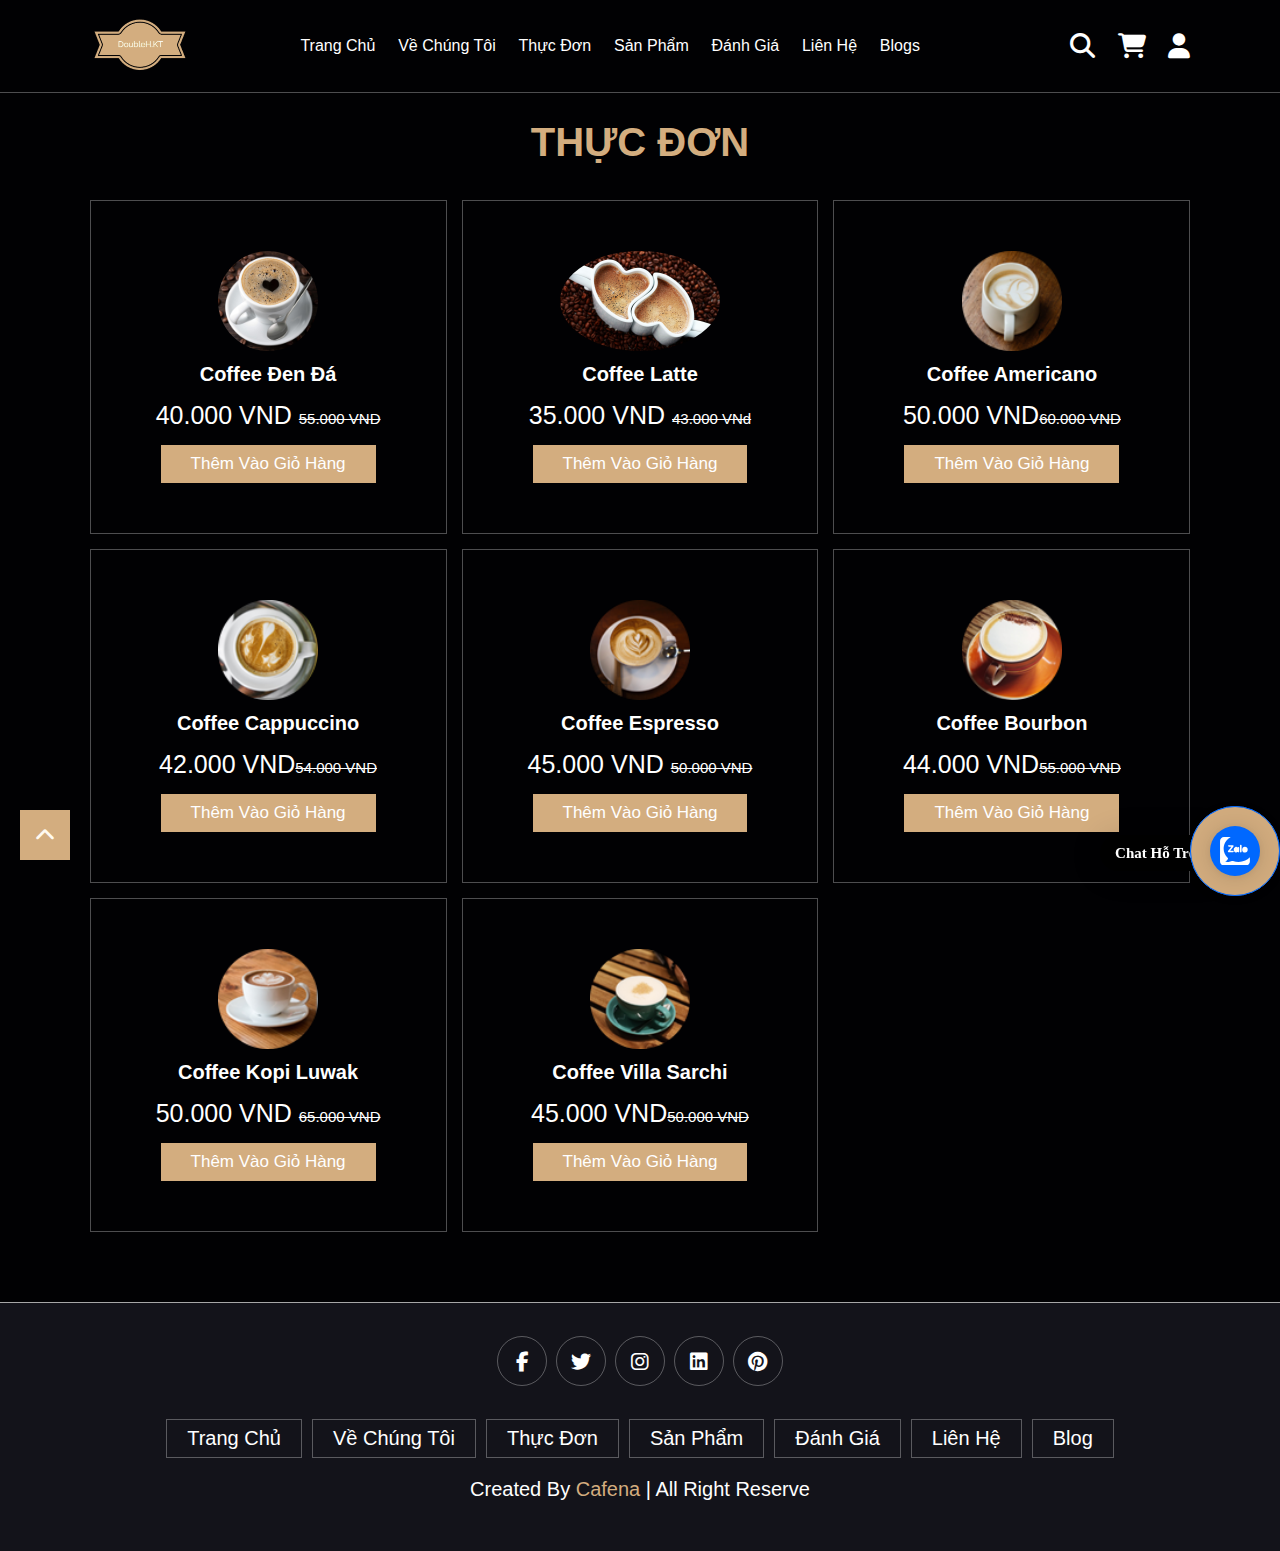
<file: Menu.html>
<!DOCTYPE html>
<html lang="en">
<head>
    <meta charset="UTF-8">
    <meta http-equiv="X-UA-Compatible" content="IE=edge">
    <meta name="viewport" content="width=device-width, initial-scale=1.0">
    <title>Coffee</title>

    <!-- Custom CSS file -->
    <link rel="stylesheet" href="style.css">
    <link rel="stylesheet" href="main.js">

    <!-- Font Awesome -->
    <link rel="stylesheet" href="https://cdnjs.cloudflare.com/ajax/libs/font-awesome/6.0.0-beta3/css/all.min.css">
    <link rel="preconnect" href="https://fonts.gstatic.com" crossorigin>
    <link href="https://fonts.googleapis.com/css2?family=Open+Sans:wght@300&display=swap" rel="stylesheet">
    <link rel="stylesheet" href="https://cdnjs.cloudflare.com/ajax/libs/font-awesome/6.4.0/css/all.min.css" />
    <link rel="shortcut icon" href="img/logo2.png">
</head>
<body>
<!-- header sections starts -->
<header class="header">

    <!-- logo -->
    <a href="" class="logo">
        <img src="img/logo2.png" alt="">
    </a>

        <!-- nav -->
        <nav class="navbar">
            <a href="index.html"> Trang Chủ</a>
            <a href="About.html"> Về Chúng Tôi</a>
            <a href="Menu.html"> Thực Đơn</a>
            <a href="Product.html">Sản Phẩm</a>
            <a href="Riview.html"> Đánh Giá</a>
            <a href="Contact.html"> Liên Hệ</a>
            <a href="Blog.html">blogs</a>
            <a href="check-out.html"></a>
    </nav>

    <!-- icon -->
    <div class="icons">
        <div class="fas fa-search" id="search-btn"></div>
        <div class="fas fa-shopping-cart" id="cart-btn"></div>
        <a href="DN.html"><div class="fa-solid fa-user"></div></a>
        <div class="fas fa-bars" id="menu-btn"></div>
    </div>

    <div class="search-form">
        <input type="search" name="" id="search-box" placeholder="Search anything here...">
        <label for="search-box" class='fas fa-search'></label>
    </div>

    <!-- cart item -->
    <div class="cart-items-container">
        <div class="cart-item">
            <span class="fas fa-times"></span> 
            <img src="img/cart-item-1.png" alt="">
                <div class="content">
                    <h3>Hạt cafe Cherry</h3>
                    <div class="price">80.000 VND</div>  
                </div>
        </div>

        <div class="cart-item">
            <span class="fas fa-times"></span>
            <img src="img/cart-item-2.png" alt="">
                <div class="content">
                    <h3>Cafe hạt Robusta</h3>
                    <div class="price">$100.000 VND</div>  
                </div>
        </div>

        <div class="cart-item">
            <span class="fas fa-times"></span>  
            <img src="img/cart-item-3.png" alt="">
                <div class="content">
                    <h3>cafe hạt Arabica</h3>
                    <div class="price">90.000 VND</div>  
                </div>
        </div>

        <div class="cart-item">
            <span class="fas fa-times"></span>
            <img src="img/cart-item-4.png" alt="">
                <div class="content">
                    <h3>Hạt cafe Culi</h3>
                    <div class="price">120.000 VND</div>  
                </div>
        </div>
        <a href="check-out.html" class="btn"> Thanh Toán</a> 
    </div>  
</header>

<!-- header sections ends -->

<!-- menu section starts -->

<section class="menu" id="menu">
    <div class="us" style="margin-top: 100px;">
        <h1 class="heading"> <span style="color: #D3AD7F;"> Thực Đơn</span> </h1>
        </div>
    <div class="box-container">
        <!-- --- -->
        <div class="box">
            <img src="img/test.jpg" alt="" style="border-radius: 50%;">
            <h3> Coffee Đen Đá</h3>
            <div class="price">40.000 VND <span>55.000 VND</span></div>
            <a href="" class="btn"> Thêm Vào Giỏ Hàng</a>
        </div>

        <div class="box">
            <img src="img/test2.jpg" alt="" style="border-radius: 50%;">
            <h3> Coffee Latte</h3>
            <div class="price">35.000 VND <span>43.000 VNd</span></div>
            <a href="" class="btn"> Thêm Vào Giỏ Hàng</a>
        </div>
        <!-- --- -->
        
        <div class="box">
            <img src="img/menu-1.png" alt="">
            <h3> Coffee Americano</h3>
            <div class="price">50.000 VND<span>60.000 VND</span></div>
            <a href="" class="btn">Thêm Vào Giỏ Hàng</a>
        </div>

        <div class="box">
            <img src="img/menu-2.png" alt="">
            <h3>Coffee Cappuccino</h3>
            <div class="price">42.000 VND<span>54.000 VND</span></div>
            <a href="" class="btn">Thêm Vào Giỏ Hàng</a>
        </div>

        <div class="box">
            <img src="img/menu-3.png" alt="">
            <h3>Coffee Espresso</h3>
            <div class="price">45.000 VND <span>50.000 VND</span></div>
            <a href="" class="btn">Thêm Vào Giỏ Hàng</a>
        </div>

        <div class="box">
            <img src="img/menu-4.png" alt="">
            <h3>Coffee Bourbon</h3>
            <div class="price"> 44.000 VND<span>55.000 VND</span></div>
            <a href="" class="btn">Thêm Vào Giỏ Hàng</a>
        </div>

        <div class="box">
            <img src="img/menu-5.png" alt="">
            <h3>Coffee Kopi Luwak</h3>
            <div class="price">50.000 VND <span>65.000 VND</span></div>
            <a href="" class="btn">Thêm Vào Giỏ Hàng</a>
        </div>

        <div class="box">
            <img src="img/menu-6.png" alt="">
            <h3>Coffee Villa Sarchi</h3>
            <div class="price">45.000 VND<span>50.000 VND</span></div>
            <a href="" class="btn">Thêm Vào Giỏ Hàng</a>
        </div>
    </div>
</section>

<!-- menu section ends -->




<!-- blogs sections ends -->
<!-- -- chat ngay -- -->



<!-- footer sections starts -->

<!-- footer sections starts -->

<section class="footer" id="footer">
    <div class="share">
        <a href="" class="fab fa-facebook-f"></a>
        <a href="" class="fab fa-twitter"></a>
        <a href="" class="fab fa-instagram"></a>
        <a href="" class="fab fa-linkedin"></a>
        <a href="" class="fab fa-pinterest"></a>
    </div>

    <div class="links">
        <a href="index.html"> Trang Chủ</a>
        <a href="About.html"> Về Chúng tôi</a>
        <a href="Menu.html"> Thực Đơn</a>
        <a href="Product.html"> Sản Phẩm</a>
        <a href="Riview.html">Đánh Giá</a>
        <a href="Contact.html">Liên Hệ</a>
        <a href="Blog.html">Blog</a>
    </div>
    <a href="https://xpressrow.com/html/cafena/cafena/index.html#" class="credit" >created by <span>Cafena</span> | all right reserve </a>

    <!-- chat ngay  -->
    <!-- <div id="wrapper">
        <div class="list-button"> 
            <a href="" class="button messenger">
                <span class="button-icon">
                    <i class="fa-brands fa-facebook-messenger"></i>
                </span>
                <span class="button-text">
                    chat ngay
                </span>              
            </a>
        </div>
    </div> -->
    <!-- <a href="https://chat.zalo.me/?phone=SĐT_Của_Bạn" id="linkzalo" target="_blank" rel="noopener noreferrer"><div id="fcta-zalo-tracking" class="fcta-zalo-mess">
        <span id="fcta-zalo-tracking">Chat hỗ trợ</span></div><div class="fcta-zalo-vi-tri-nut"><div id="fcta-zalo-tracking" class="fcta-zalo-nen-nut"><div id="fcta-zalo-tracking" class="fcta-zalo-ben-trong-nut"> <svg xmlns="http://www.w3.org/2000/svg" viewBox="0 0 460.1 436.6"><path fill="currentColor" class="st0" d="M82.6 380.9c-1.8-.8-3.1-1.7-1-3.5 1.3-1 2.7-1.9 4.1-2.8 13.1-8.5 25.4-17.8 33.5-31.5 6.8-11.4 5.7-18.1-2.8-26.5C69 269.2 48.2 212.5 58.6 145.5 64.5 107.7 81.8 75 107 46.6c15.2-17.2 33.3-31.1 53.1-42.7 1.2-.7 2.9-.9 3.1-2.7-.4-1-1.1-.7-1.7-.7-33.7 0-67.4-.7-101 .2C28.3 1.7.5 26.6.6 62.3c.2 104.3 0 208.6 0 313 0 32.4 24.7 59.5 57 60.7 27.3 1.1 54.6.2 82 .1 2 .1 4 .2 6 .2H290c36 0 72 .2 108 0 33.4 0 60.5-27 60.5-60.3v-.6-58.5c0-1.4.5-2.9-.4-4.4-1.8.1-2.5 1.6-3.5 2.6-19.4 19.5-42.3 35.2-67.4 46.3-61.5 27.1-124.1 29-187.6 7.2-5.5-2-11.5-2.2-17.2-.8-8.4 2.1-16.7 4.6-25 7.1-24.4 7.6-49.3 11-74.8 6zm72.5-168.5c1.7-2.2 2.6-3.5 3.6-4.8 13.1-16.6 26.2-33.2 39.3-49.9 3.8-4.8 7.6-9.7 10-15.5 2.8-6.6-.2-12.8-7-15.2-3-.9-6.2-1.3-9.4-1.1-17.8-.1-35.7-.1-53.5 0-2.5 0-5 .3-7.4.9-5.6 1.4-9 7.1-7.6 12.8 1 3.8 4 6.8 7.8 7.7 2.4.6 4.9.9 7.4.8 10.8.1 21.7 0 32.5.1 1.2 0 2.7-.8 3.6 1-.9 1.2-1.8 2.4-2.7 3.5-15.5 19.6-30.9 39.3-46.4 58.9-3.8 4.9-5.8 10.3-3 16.3s8.5 7.1 14.3 7.5c4.6.3 9.3.1 14 .1 16.2 0 32.3.1 48.5-.1 8.6-.1 13.2-5.3 12.3-13.3-.7-6.3-5-9.6-13-9.7-14.1-.1-28.2 0-43.3 0zm116-52.6c-12.5-10.9-26.3-11.6-39.8-3.6-16.4 9.6-22.4 25.3-20.4 43.5 1.9 17 9.3 30.9 27.1 36.6 11.1 3.6 21.4 2.3 30.5-5.1 2.4-1.9 3.1-1.5 4.8.6 3.3 4.2 9 5.8 14 3.9 5-1.5 8.3-6.1 8.3-11.3.1-20 .2-40 0-60-.1-8-7.6-13.1-15.4-11.5-4.3.9-6.7 3.8-9.1 6.9zm69.3 37.1c-.4 25 20.3 43.9 46.3 41.3 23.9-2.4 39.4-20.3 38.6-45.6-.8-25-19.4-42.1-44.9-41.3-23.9.7-40.8 19.9-40 45.6zm-8.8-19.9c0-15.7.1-31.3 0-47 0-8-5.1-13-12.7-12.9-7.4.1-12.3 5.1-12.4 12.8-.1 4.7 0 9.3 0 14v79.5c0 6.2 3.8 11.6 8.8 12.9 6.9 1.9 14-2.2 15.8-9.1.3-1.2.5-2.4.4-3.7.2-15.5.1-31 .1-46.5z"></path></svg></div><div id="fcta-zalo-tracking" class="fcta-zalo-text">Chat ngay</div></div></div></a>
        
        <style>
        @keyframes zoom{0%{transform:scale(.5);opacity:0}50%{opacity:1}to{opacity:0;transform:scale(1)}}@keyframes lucidgenzalo{0% to{transform:rotate(-25deg)}50%{transform:rotate(25deg)}}.jscroll-to-top{bottom:100px}.fcta-zalo-ben-trong-nut svg path{fill:#fff}.fcta-zalo-vi-tri-nut{position:fixed;bottom:24px;right:20px;z-index:999}.fcta-zalo-nen-nut,div.fcta-zalo-mess{box-shadow:0 1px 6px rgba(0,0,0,.06),0 2px 32px rgba(0,0,0,.16)}.fcta-zalo-nen-nut{width:50px;height:50px;text-align:center;color:#fff;background:#0068ff;border-radius:50%;position:relative}.fcta-zalo-nen-nut::after,.fcta-zalo-nen-nut::before{content:"";position:absolute;border:1px solid #0068ff;background:#0068ff80;z-index:-1;left:-20px;right:-20px;top:-20px;bottom:-20px;border-radius:50%;animation:zoom 1.9s linear infinite}.fcta-zalo-nen-nut::after{animation-delay:.4s}.fcta-zalo-ben-trong-nut,.fcta-zalo-ben-trong-nut i{transition:all 1s}.fcta-zalo-ben-trong-nut{position:absolute;text-align:center;width:60%;height:60%;left:10px;bottom:25px;line-height:70px;font-size:25px;opacity:1}.fcta-zalo-ben-trong-nut i{animation:lucidgenzalo 1s linear infinite}.fcta-zalo-nen-nut:hover .fcta-zalo-ben-trong-nut,.fcta-zalo-text{opacity:0}.fcta-zalo-nen-nut:hover i{transform:scale(.5);transition:all .5s ease-in}.fcta-zalo-text a{text-decoration:none;color:#fff}.fcta-zalo-text{position:absolute;top:6px;text-transform:uppercase;font-size:12px;font-weight:700;transform:scaleX(-1);transition:all .5s;line-height:1.5}.fcta-zalo-nen-nut:hover .fcta-zalo-text{transform:scaleX(1);opacity:1}div.fcta-zalo-mess{position:fixed;bottom:29px;right:58px;z-index:99;background:#fff;padding:7px 25px 7px 15px;color:#0068ff;border-radius:50px 0 0 50px;font-weight:700;font-size:15px}.fcta-zalo-mess span{color:#0068ff!important}
        span#fcta-zalo-tracking{font-family:Roboto;line-height:1.5}.fcta-zalo-text{font-family:Roboto}
        </style>
        
        <script>
        if( /Android|webOS|iPhone|iPad|iPod|BlackBerry|IEMobile|Opera Mini/i.test(navigator.userAgent) )
        {document.getElementById("linkzalo").href="https://zalo.me/SĐT_Của_Bạn";}
        </script> -->
         <a href="https://chat.zalo.me/?phone=SĐT_Của_Bạn" id="linkzalo" target="_blank" rel="noopener noreferrer"><div id="fcta-zalo-tracking" class="fcta-zalo-mess">
            <span id="fcta-zalo-tracking">Chat hỗ trợ</span></div><div class="fcta-zalo-vi-tri-nut"><div id="fcta-zalo-tracking" class="fcta-zalo-nen-nut"><div id="fcta-zalo-tracking" class="fcta-zalo-ben-trong-nut"> <svg xmlns="http://www.w3.org/2000/svg" viewBox="0 0 460.1 436.6"><path fill="currentColor" class="st0" d="M82.6 380.9c-1.8-.8-3.1-1.7-1-3.5 1.3-1 2.7-1.9 4.1-2.8 13.1-8.5 25.4-17.8 33.5-31.5 6.8-11.4 5.7-18.1-2.8-26.5C69 269.2 48.2 212.5 58.6 145.5 64.5 107.7 81.8 75 107 46.6c15.2-17.2 33.3-31.1 53.1-42.7 1.2-.7 2.9-.9 3.1-2.7-.4-1-1.1-.7-1.7-.7-33.7 0-67.4-.7-101 .2C28.3 1.7.5 26.6.6 62.3c.2 104.3 0 208.6 0 313 0 32.4 24.7 59.5 57 60.7 27.3 1.1 54.6.2 82 .1 2 .1 4 .2 6 .2H290c36 0 72 .2 108 0 33.4 0 60.5-27 60.5-60.3v-.6-58.5c0-1.4.5-2.9-.4-4.4-1.8.1-2.5 1.6-3.5 2.6-19.4 19.5-42.3 35.2-67.4 46.3-61.5 27.1-124.1 29-187.6 7.2-5.5-2-11.5-2.2-17.2-.8-8.4 2.1-16.7 4.6-25 7.1-24.4 7.6-49.3 11-74.8 6zm72.5-168.5c1.7-2.2 2.6-3.5 3.6-4.8 13.1-16.6 26.2-33.2 39.3-49.9 3.8-4.8 7.6-9.7 10-15.5 2.8-6.6-.2-12.8-7-15.2-3-.9-6.2-1.3-9.4-1.1-17.8-.1-35.7-.1-53.5 0-2.5 0-5 .3-7.4.9-5.6 1.4-9 7.1-7.6 12.8 1 3.8 4 6.8 7.8 7.7 2.4.6 4.9.9 7.4.8 10.8.1 21.7 0 32.5.1 1.2 0 2.7-.8 3.6 1-.9 1.2-1.8 2.4-2.7 3.5-15.5 19.6-30.9 39.3-46.4 58.9-3.8 4.9-5.8 10.3-3 16.3s8.5 7.1 14.3 7.5c4.6.3 9.3.1 14 .1 16.2 0 32.3.1 48.5-.1 8.6-.1 13.2-5.3 12.3-13.3-.7-6.3-5-9.6-13-9.7-14.1-.1-28.2 0-43.3 0zm116-52.6c-12.5-10.9-26.3-11.6-39.8-3.6-16.4 9.6-22.4 25.3-20.4 43.5 1.9 17 9.3 30.9 27.1 36.6 11.1 3.6 21.4 2.3 30.5-5.1 2.4-1.9 3.1-1.5 4.8.6 3.3 4.2 9 5.8 14 3.9 5-1.5 8.3-6.1 8.3-11.3.1-20 .2-40 0-60-.1-8-7.6-13.1-15.4-11.5-4.3.9-6.7 3.8-9.1 6.9zm69.3 37.1c-.4 25 20.3 43.9 46.3 41.3 23.9-2.4 39.4-20.3 38.6-45.6-.8-25-19.4-42.1-44.9-41.3-23.9.7-40.8 19.9-40 45.6zm-8.8-19.9c0-15.7.1-31.3 0-47 0-8-5.1-13-12.7-12.9-7.4.1-12.3 5.1-12.4 12.8-.1 4.7 0 9.3 0 14v79.5c0 6.2 3.8 11.6 8.8 12.9 6.9 1.9 14-2.2 15.8-9.1.3-1.2.5-2.4.4-3.7.2-15.5.1-31 .1-46.5z"></path></svg></div><div id="fcta-zalo-tracking" class="fcta-zalo-text">Chat ngay</div></div></div></a>
            
            <style>
                @keyframes zoom{0%{transform:scale(.5);opacity:0}50%{opacity:1}to{opacity:0;transform:scale(1)}}@keyframes lucidgenzalo{0% {to{transform:rotate(-25deg)}}50%{transform:rotate(25deg)}}.jscroll-to-top{bottom:100px}.fcta-zalo-ben-trong-nut svg path{fill:#fff}.fcta-zalo-vi-tri-nut{position:fixed;bottom:24px;right:20px;z-index:999}.fcta-zalo-nen-nut,div.fcta-zalo-mess{box-shadow:0 1px 6px rgba(0,0,0,.06),0 2px 32px rgba(0,0,0,.16)}.fcta-zalo-nen-nut{width:50px;height:50px;text-align:center;color:#fff;background:#0068ff;border-radius:50%;position:relative}.fcta-zalo-nen-nut::after,.fcta-zalo-nen-nut::before{content:"";position:absolute;border:1px solid #0068ff;background:#D3AD7F;z-index:-1;left:-20px;right:-20px;top:-20px;bottom:-20px;border-radius:50%;animation:zoom 1.9s linear infinite}.fcta-zalo-nen-nut::after{animation-delay:.4s}.fcta-zalo-ben-trong-nut,.fcta-zalo-ben-trong-nut i{transition:all 1s}.fcta-zalo-ben-trong-nut{position:absolute;text-align:center;width:60%;height:60%;left:10px;bottom:25px;line-height:70px;font-size:25px;opacity:1}.fcta-zalo-ben-trong-nut i{animation:lucidgenzalo 1s linear infinite}.fcta-zalo-nen-nut:hover .fcta-zalo-ben-trong-nut,.fcta-zalo-text{opacity:0}.fcta-zalo-nen-nut:hover i{transform:scale(.5);transition:all .5s ease-in}.fcta-zalo-text a{text-decoration:none;color:#fff}.fcta-zalo-text{position:absolute;top:6px;text-transform:uppercase;font-size:12px;font-weight:700;transform:scaleX(-1);transition:all .5s;line-height:1.5}.fcta-zalo-nen-nut:hover .fcta-zalo-text{transform:scaleX(1);opacity:1}div.fcta-zalo-mess{position:fixed;bottom:29px;right:58px;z-index:99;background:black;padding:7px 25px 7px 15px;color:#0068ff;border-radius:50px 0 0 50px;font-weight:700;font-size:15px}.fcta-zalo-mess span{color:#fff  !important}
                span#fcta-zalo-tracking{font-family:Roboto;line-height:1.5}.fcta-zalo-text{font-family:Roboto}
                </style>
                
            
         
</section>
   
<!-- backtop -->
<div id="wrapper">       
    <div id="backtop">
      <span class="button-icon-b"> 
        <i class="fa-solid fa-chevron-down fa-rotate-180"></i>
      </span> 
    </div>
</div>
<!-- footer sections ends -->

    <!-- Custom JS file -->
    <script src="main.js"></script>
</body>
<script src="https://code.jquery.com/jquery-3.7.0.js" integrity="sha256-JlqSTELeR4TLqP0OG9dxM7yDPqX1ox/HfgiSLBj8+kM=" crossorigin="anonymous"></script>
<script>
    $(document).ready(function() {
   $(window).scroll(function() {
     if($(this).scrollTop()) {
       $('#backtop').fadeIn();
     }else{
       $('#backtop').fadeOut();
     }
 });
 $('#backtop').click(function(){
   $('html, body').animate({ 
     scrollTop:0 
   }, 500);
 });
 });
</script>

</html>
</file>
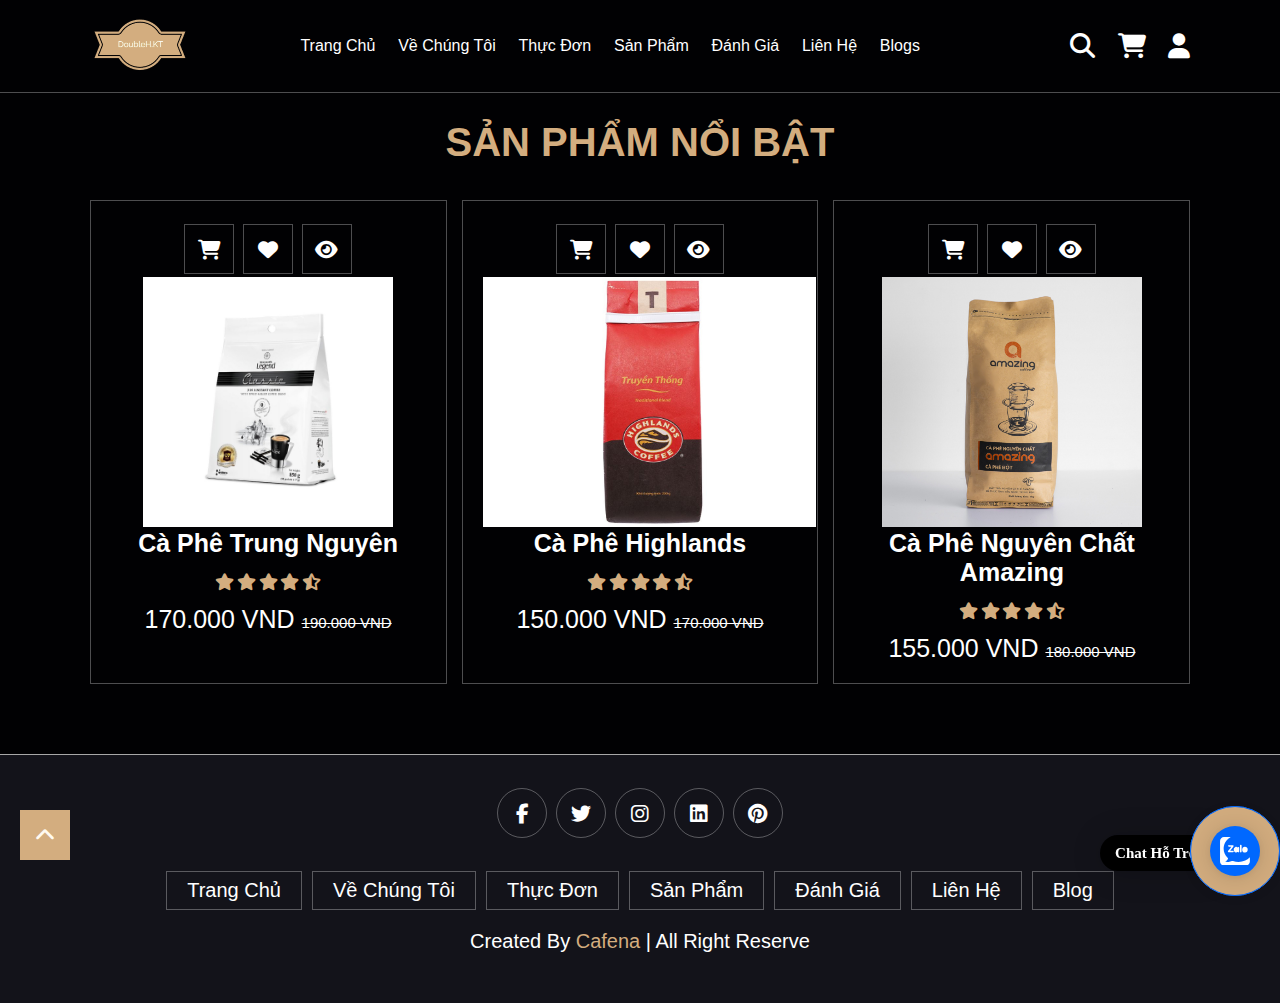
<file: Product.html>
<!DOCTYPE html>
<html lang="en">
<head>
    <meta charset="UTF-8">
    <meta http-equiv="X-UA-Compatible" content="IE=edge">
    <meta name="viewport" content="width=device-width, initial-scale=1.0">
    <title>Coffee</title>

    <!-- Custom CSS file -->
    <link rel="stylesheet" href="style.css">
    <link rel="stylesheet" href="main.js">

    <!-- Font Awesome -->
    <link rel="stylesheet" href="https://cdnjs.cloudflare.com/ajax/libs/font-awesome/6.0.0-beta3/css/all.min.css">
    <link rel="preconnect" href="https://fonts.gstatic.com" crossorigin>
    <link href="https://fonts.googleapis.com/css2?family=Open+Sans:wght@300&display=swap" rel="stylesheet">
    <link rel="stylesheet" href="https://cdnjs.cloudflare.com/ajax/libs/font-awesome/6.4.0/css/all.min.css" />
    <link rel="shortcut icon" href="img/logo2.png">
</head>
<body>
<!-- header sections starts -->
<header class="header">

    <!-- logo -->
    <a href="" class="logo">
        <img src="img/logo2.png" alt="">
    </a>

        <!-- nav -->
        <nav class="navbar">
            <a href="index.html"> Trang Chủ</a>
            <a href="About.html"> Về Chúng Tôi</a>
            <a href="Menu.html"> Thực Đơn</a>
            <a href="Product.html">Sản Phẩm</a>
            <a href="Riview.html"> Đánh Giá</a>
            <a href="Contact.html"> Liên Hệ</a>
            <a href="Blog.html">blogs</a>
            <a href="check-out.html"></a>
        </nav>

    <!-- icon -->
    <div class="icons">
        <div class="fas fa-search" id="search-btn"></div>
        <div class="fas fa-shopping-cart" id="cart-btn"></div>
        <a href="DN.html"><div class="fa-solid fa-user"></div></a>
        <div class="fas fa-bars" id="menu-btn"></div>
    </div>

    <div class="search-form">
        <input type="search" name="" id="search-box" placeholder="Search anything here...">
        <label for="search-box" class='fas fa-search'></label>
    </div>

    <!-- cart item -->
    <div class="cart-items-container">
        <div class="cart-item">
            <span class="fas fa-times"></span> 
            <img src="img/cart-item-1.png" alt="">
                <div class="content">
                    <h3>Hạt cafe Cherry</h3>
                    <div class="price">80.000 VND</div>  
                </div>
        </div>

        <div class="cart-item">
            <span class="fas fa-times"></span>
            <img src="img/cart-item-2.png" alt="">
                <div class="content">
                    <h3>Cafe hạt Robusta</h3>
                    <div class="price">$100.000 VND</div>  
                </div>
        </div>

        <div class="cart-item">
            <span class="fas fa-times"></span>  
            <img src="img/cart-item-3.png" alt="">
                <div class="content">
                    <h3>cafe hạt Arabica</h3>
                    <div class="price">90.000 VND</div>  
                </div>
        </div>

        <div class="cart-item">
            <span class="fas fa-times"></span>
            <img src="img/cart-item-4.png" alt="">
                <div class="content">
                    <h3>Hạt cafe Culi</h3>
                    <div class="price">120.000 VND</div>  
                </div>
        </div>
        <a href="check-out.html" class="btn"> Thanh Toán</a> 
    </div>     
</header>

<!-- header sections ends -->
  
<!-- product section starts -->
<section class="products" id="products">
    <div class="us" style="margin-top: 100px;">
        <h1 class="heading">  <span style="color: #D3AD7F;"> Sản Phẩm Nổi Bật</span> </h1>
        </div>

    <div class="box-container">
        <div class="box">
            <div class="icons">
                <a href="#" class="fas fa-shopping-cart"></a>
                <a href="#" class="fas fa-heart"></a>
                <a href="#" class="fas fa-eye"></a>
            </div>

            <div class="image">
                <img src="img/sp1.jpg" alt="">
            </div>
            <div class="content">
                <h3> Cà Phê Trung Nguyên</h3>
                <div class="stars">
                    <i class="fas fa-star"></i>
                    <i class="fas fa-star"></i>
                    <i class="fas fa-star"></i>
                    <i class="fas fa-star"></i>
                    <i class="fas fa-star-half-alt"></i>
                </div>
                <div class="price"> 170.000 VND <span>190.000 VND</span></div>
            </div>
        </div>

        <div class="box">
            <div class="icons">
                <a href="#" class="fas fa-shopping-cart"></a>
                <a href="#" class="fas fa-heart"></a>
                <a href="#" class="fas fa-eye"></a>
            </div>

            <div class="image">
                <img src="img/sp2.jpg" alt="">
            </div>
            <div class="content">
                <h3> Cà Phê Highlands </h3>
                <div class="stars">
                    <i class="fas fa-star"></i>
                    <i class="fas fa-star"></i>
                    <i class="fas fa-star"></i>
                    <i class="fas fa-star"></i>
                    <i class="fas fa-star-half-alt"></i>
                </div>
                <div class="price"> 150.000 VND <span>170.000 VND</span></div>
            </div>
        </div>

        <div class="box">
            <div class="icons">
                <a href="#" class="fas fa-shopping-cart"></a>
                <a href="#" class="fas fa-heart"></a>
                <a href="#" class="fas fa-eye"></a>
            </div>

            <div class="image">
                <img src="img/sp3.jpg" alt="">
            </div>
            <div class="content">
                <h3> Cà Phê Nguyên Chất Amazing</h3>
                <div class="stars">
                    <i class="fas fa-star"></i>
                    <i class="fas fa-star"></i>
                    <i class="fas fa-star"></i>
                    <i class="fas fa-star"></i>
                    <i class="fas fa-star-half-alt"></i>
                </div>
                <div class="price"> 155.000 VND <span> 180.000 VND</span></div>
            </div>
        </div>
    </div>
</section>


<!-- product section ends  -->



<!-- blogs sections ends -->

<!-- footer sections starts -->

<section class="footer" id="footer">
    <div class="share">
        <a href="" class="fab fa-facebook-f"></a>
        <a href="" class="fab fa-twitter"></a>
        <a href="" class="fab fa-instagram"></a>
        <a href="" class="fab fa-linkedin"></a>
        <a href="" class="fab fa-pinterest"></a>
    </div>

    <div class="links">
        <a href="index.html"> Trang Chủ</a>
        <a href="About.html"> Về Chúng tôi</a>
        <a href="Menu.html"> Thực Đơn</a>
        <a href="Product.html"> Sản Phẩm</a>
        <a href="Riview.html">Đánh Giá</a>
        <a href="Contact.html">Liên Hệ</a>
        <a href="#blogs">Blog</a>
    </div>
    <a href="https://xpressrow.com/html/cafena/cafena/index.html#" class="credit" >created by <span>Cafena</span> | all right reserve </a>

    <!-- chat ngay  -->
    <!-- <div id="wrapper">
        <div class="list-button"> 
            <a href="" class="button messenger">
                <span class="button-icon">
                    <i class="fa-brands fa-facebook-messenger"></i>
                </span>
                <span class="button-text">
                    chat ngay
                </span>              
            </a>
        </div>
    </div> -->
    <!-- <a href="https://chat.zalo.me/?phone=SĐT_Của_Bạn" id="linkzalo" target="_blank" rel="noopener noreferrer"><div id="fcta-zalo-tracking" class="fcta-zalo-mess">
        <span id="fcta-zalo-tracking">Chat hỗ trợ</span></div><div class="fcta-zalo-vi-tri-nut"><div id="fcta-zalo-tracking" class="fcta-zalo-nen-nut"><div id="fcta-zalo-tracking" class="fcta-zalo-ben-trong-nut"> <svg xmlns="http://www.w3.org/2000/svg" viewBox="0 0 460.1 436.6"><path fill="currentColor" class="st0" d="M82.6 380.9c-1.8-.8-3.1-1.7-1-3.5 1.3-1 2.7-1.9 4.1-2.8 13.1-8.5 25.4-17.8 33.5-31.5 6.8-11.4 5.7-18.1-2.8-26.5C69 269.2 48.2 212.5 58.6 145.5 64.5 107.7 81.8 75 107 46.6c15.2-17.2 33.3-31.1 53.1-42.7 1.2-.7 2.9-.9 3.1-2.7-.4-1-1.1-.7-1.7-.7-33.7 0-67.4-.7-101 .2C28.3 1.7.5 26.6.6 62.3c.2 104.3 0 208.6 0 313 0 32.4 24.7 59.5 57 60.7 27.3 1.1 54.6.2 82 .1 2 .1 4 .2 6 .2H290c36 0 72 .2 108 0 33.4 0 60.5-27 60.5-60.3v-.6-58.5c0-1.4.5-2.9-.4-4.4-1.8.1-2.5 1.6-3.5 2.6-19.4 19.5-42.3 35.2-67.4 46.3-61.5 27.1-124.1 29-187.6 7.2-5.5-2-11.5-2.2-17.2-.8-8.4 2.1-16.7 4.6-25 7.1-24.4 7.6-49.3 11-74.8 6zm72.5-168.5c1.7-2.2 2.6-3.5 3.6-4.8 13.1-16.6 26.2-33.2 39.3-49.9 3.8-4.8 7.6-9.7 10-15.5 2.8-6.6-.2-12.8-7-15.2-3-.9-6.2-1.3-9.4-1.1-17.8-.1-35.7-.1-53.5 0-2.5 0-5 .3-7.4.9-5.6 1.4-9 7.1-7.6 12.8 1 3.8 4 6.8 7.8 7.7 2.4.6 4.9.9 7.4.8 10.8.1 21.7 0 32.5.1 1.2 0 2.7-.8 3.6 1-.9 1.2-1.8 2.4-2.7 3.5-15.5 19.6-30.9 39.3-46.4 58.9-3.8 4.9-5.8 10.3-3 16.3s8.5 7.1 14.3 7.5c4.6.3 9.3.1 14 .1 16.2 0 32.3.1 48.5-.1 8.6-.1 13.2-5.3 12.3-13.3-.7-6.3-5-9.6-13-9.7-14.1-.1-28.2 0-43.3 0zm116-52.6c-12.5-10.9-26.3-11.6-39.8-3.6-16.4 9.6-22.4 25.3-20.4 43.5 1.9 17 9.3 30.9 27.1 36.6 11.1 3.6 21.4 2.3 30.5-5.1 2.4-1.9 3.1-1.5 4.8.6 3.3 4.2 9 5.8 14 3.9 5-1.5 8.3-6.1 8.3-11.3.1-20 .2-40 0-60-.1-8-7.6-13.1-15.4-11.5-4.3.9-6.7 3.8-9.1 6.9zm69.3 37.1c-.4 25 20.3 43.9 46.3 41.3 23.9-2.4 39.4-20.3 38.6-45.6-.8-25-19.4-42.1-44.9-41.3-23.9.7-40.8 19.9-40 45.6zm-8.8-19.9c0-15.7.1-31.3 0-47 0-8-5.1-13-12.7-12.9-7.4.1-12.3 5.1-12.4 12.8-.1 4.7 0 9.3 0 14v79.5c0 6.2 3.8 11.6 8.8 12.9 6.9 1.9 14-2.2 15.8-9.1.3-1.2.5-2.4.4-3.7.2-15.5.1-31 .1-46.5z"></path></svg></div><div id="fcta-zalo-tracking" class="fcta-zalo-text">Chat ngay</div></div></div></a>
        
        <style>
        @keyframes zoom{0%{transform:scale(.5);opacity:0}50%{opacity:1}to{opacity:0;transform:scale(1)}}@keyframes lucidgenzalo{0% to{transform:rotate(-25deg)}50%{transform:rotate(25deg)}}.jscroll-to-top{bottom:100px}.fcta-zalo-ben-trong-nut svg path{fill:#fff}.fcta-zalo-vi-tri-nut{position:fixed;bottom:24px;right:20px;z-index:999}.fcta-zalo-nen-nut,div.fcta-zalo-mess{box-shadow:0 1px 6px rgba(0,0,0,.06),0 2px 32px rgba(0,0,0,.16)}.fcta-zalo-nen-nut{width:50px;height:50px;text-align:center;color:#fff;background:#0068ff;border-radius:50%;position:relative}.fcta-zalo-nen-nut::after,.fcta-zalo-nen-nut::before{content:"";position:absolute;border:1px solid #0068ff;background:#0068ff80;z-index:-1;left:-20px;right:-20px;top:-20px;bottom:-20px;border-radius:50%;animation:zoom 1.9s linear infinite}.fcta-zalo-nen-nut::after{animation-delay:.4s}.fcta-zalo-ben-trong-nut,.fcta-zalo-ben-trong-nut i{transition:all 1s}.fcta-zalo-ben-trong-nut{position:absolute;text-align:center;width:60%;height:60%;left:10px;bottom:25px;line-height:70px;font-size:25px;opacity:1}.fcta-zalo-ben-trong-nut i{animation:lucidgenzalo 1s linear infinite}.fcta-zalo-nen-nut:hover .fcta-zalo-ben-trong-nut,.fcta-zalo-text{opacity:0}.fcta-zalo-nen-nut:hover i{transform:scale(.5);transition:all .5s ease-in}.fcta-zalo-text a{text-decoration:none;color:#fff}.fcta-zalo-text{position:absolute;top:6px;text-transform:uppercase;font-size:12px;font-weight:700;transform:scaleX(-1);transition:all .5s;line-height:1.5}.fcta-zalo-nen-nut:hover .fcta-zalo-text{transform:scaleX(1);opacity:1}div.fcta-zalo-mess{position:fixed;bottom:29px;right:58px;z-index:99;background:#fff;padding:7px 25px 7px 15px;color:#0068ff;border-radius:50px 0 0 50px;font-weight:700;font-size:15px}.fcta-zalo-mess span{color:#0068ff!important}
        span#fcta-zalo-tracking{font-family:Roboto;line-height:1.5}.fcta-zalo-text{font-family:Roboto}
        </style>
        
        <script>
        if( /Android|webOS|iPhone|iPad|iPod|BlackBerry|IEMobile|Opera Mini/i.test(navigator.userAgent) )
        {document.getElementById("linkzalo").href="https://zalo.me/SĐT_Của_Bạn";}
        </script> -->
         <a href="https://chat.zalo.me/?phone=SĐT_Của_Bạn" id="linkzalo" target="_blank" rel="noopener noreferrer"><div id="fcta-zalo-tracking" class="fcta-zalo-mess">
            <span id="fcta-zalo-tracking">Chat hỗ trợ</span></div><div class="fcta-zalo-vi-tri-nut"><div id="fcta-zalo-tracking" class="fcta-zalo-nen-nut"><div id="fcta-zalo-tracking" class="fcta-zalo-ben-trong-nut"> <svg xmlns="http://www.w3.org/2000/svg" viewBox="0 0 460.1 436.6"><path fill="currentColor" class="st0" d="M82.6 380.9c-1.8-.8-3.1-1.7-1-3.5 1.3-1 2.7-1.9 4.1-2.8 13.1-8.5 25.4-17.8 33.5-31.5 6.8-11.4 5.7-18.1-2.8-26.5C69 269.2 48.2 212.5 58.6 145.5 64.5 107.7 81.8 75 107 46.6c15.2-17.2 33.3-31.1 53.1-42.7 1.2-.7 2.9-.9 3.1-2.7-.4-1-1.1-.7-1.7-.7-33.7 0-67.4-.7-101 .2C28.3 1.7.5 26.6.6 62.3c.2 104.3 0 208.6 0 313 0 32.4 24.7 59.5 57 60.7 27.3 1.1 54.6.2 82 .1 2 .1 4 .2 6 .2H290c36 0 72 .2 108 0 33.4 0 60.5-27 60.5-60.3v-.6-58.5c0-1.4.5-2.9-.4-4.4-1.8.1-2.5 1.6-3.5 2.6-19.4 19.5-42.3 35.2-67.4 46.3-61.5 27.1-124.1 29-187.6 7.2-5.5-2-11.5-2.2-17.2-.8-8.4 2.1-16.7 4.6-25 7.1-24.4 7.6-49.3 11-74.8 6zm72.5-168.5c1.7-2.2 2.6-3.5 3.6-4.8 13.1-16.6 26.2-33.2 39.3-49.9 3.8-4.8 7.6-9.7 10-15.5 2.8-6.6-.2-12.8-7-15.2-3-.9-6.2-1.3-9.4-1.1-17.8-.1-35.7-.1-53.5 0-2.5 0-5 .3-7.4.9-5.6 1.4-9 7.1-7.6 12.8 1 3.8 4 6.8 7.8 7.7 2.4.6 4.9.9 7.4.8 10.8.1 21.7 0 32.5.1 1.2 0 2.7-.8 3.6 1-.9 1.2-1.8 2.4-2.7 3.5-15.5 19.6-30.9 39.3-46.4 58.9-3.8 4.9-5.8 10.3-3 16.3s8.5 7.1 14.3 7.5c4.6.3 9.3.1 14 .1 16.2 0 32.3.1 48.5-.1 8.6-.1 13.2-5.3 12.3-13.3-.7-6.3-5-9.6-13-9.7-14.1-.1-28.2 0-43.3 0zm116-52.6c-12.5-10.9-26.3-11.6-39.8-3.6-16.4 9.6-22.4 25.3-20.4 43.5 1.9 17 9.3 30.9 27.1 36.6 11.1 3.6 21.4 2.3 30.5-5.1 2.4-1.9 3.1-1.5 4.8.6 3.3 4.2 9 5.8 14 3.9 5-1.5 8.3-6.1 8.3-11.3.1-20 .2-40 0-60-.1-8-7.6-13.1-15.4-11.5-4.3.9-6.7 3.8-9.1 6.9zm69.3 37.1c-.4 25 20.3 43.9 46.3 41.3 23.9-2.4 39.4-20.3 38.6-45.6-.8-25-19.4-42.1-44.9-41.3-23.9.7-40.8 19.9-40 45.6zm-8.8-19.9c0-15.7.1-31.3 0-47 0-8-5.1-13-12.7-12.9-7.4.1-12.3 5.1-12.4 12.8-.1 4.7 0 9.3 0 14v79.5c0 6.2 3.8 11.6 8.8 12.9 6.9 1.9 14-2.2 15.8-9.1.3-1.2.5-2.4.4-3.7.2-15.5.1-31 .1-46.5z"></path></svg></div><div id="fcta-zalo-tracking" class="fcta-zalo-text">Chat ngay</div></div></div></a>
            <style>
                @keyframes zoom{0%{transform:scale(.5);opacity:0}50%{opacity:1}to{opacity:0;transform:scale(1)}}@keyframes lucidgenzalo{0% {to{transform:rotate(-25deg)}}50%{transform:rotate(25deg)}}.jscroll-to-top{bottom:100px}.fcta-zalo-ben-trong-nut svg path{fill:#fff}.fcta-zalo-vi-tri-nut{position:fixed;bottom:24px;right:20px;z-index:999}.fcta-zalo-nen-nut,div.fcta-zalo-mess{box-shadow:0 1px 6px rgba(0,0,0,.06),0 2px 32px rgba(0,0,0,.16)}.fcta-zalo-nen-nut{width:50px;height:50px;text-align:center;color:#fff;background:#0068ff;border-radius:50%;position:relative}.fcta-zalo-nen-nut::after,.fcta-zalo-nen-nut::before{content:"";position:absolute;border:1px solid #0068ff;background:#D3AD7F;z-index:-1;left:-20px;right:-20px;top:-20px;bottom:-20px;border-radius:50%;animation:zoom 1.9s linear infinite}.fcta-zalo-nen-nut::after{animation-delay:.4s}.fcta-zalo-ben-trong-nut,.fcta-zalo-ben-trong-nut i{transition:all 1s}.fcta-zalo-ben-trong-nut{position:absolute;text-align:center;width:60%;height:60%;left:10px;bottom:25px;line-height:70px;font-size:25px;opacity:1}.fcta-zalo-ben-trong-nut i{animation:lucidgenzalo 1s linear infinite}.fcta-zalo-nen-nut:hover .fcta-zalo-ben-trong-nut,.fcta-zalo-text{opacity:0}.fcta-zalo-nen-nut:hover i{transform:scale(.5);transition:all .5s ease-in}.fcta-zalo-text a{text-decoration:none;color:#fff}.fcta-zalo-text{position:absolute;top:6px;text-transform:uppercase;font-size:12px;font-weight:700;transform:scaleX(-1);transition:all .5s;line-height:1.5}.fcta-zalo-nen-nut:hover .fcta-zalo-text{transform:scaleX(1);opacity:1}div.fcta-zalo-mess{position:fixed;bottom:29px;right:58px;z-index:99;background:black;padding:7px 25px 7px 15px;color:#0068ff;border-radius:50px 0 0 50px;font-weight:700;font-size:15px}.fcta-zalo-mess span{color:#fff  !important}
                span#fcta-zalo-tracking{font-family:Roboto;line-height:1.5}.fcta-zalo-text{font-family:Roboto}
                </style>
                
            
         
</section>
   
<!-- backtop -->
<div id="wrapper">       
    <div id="backtop">
      <span class="button-icon-b"> 
        <i class="fa-solid fa-chevron-down fa-rotate-180"></i>
      </span> 
    </div>
</div>
<!-- footer sections ends -->

    <!-- Custom JS file -->
    <script src="main.js"></script>
</body>
<script src="https://code.jquery.com/jquery-3.7.0.js" integrity="sha256-JlqSTELeR4TLqP0OG9dxM7yDPqX1ox/HfgiSLBj8+kM=" crossorigin="anonymous"></script>
<script>
    $(document).ready(function() {
   $(window).scroll(function() {
     if($(this).scrollTop()) {
       $('#backtop').fadeIn();
     }else{
       $('#backtop').fadeOut();
     }
 });
 $('#backtop').click(function(){
   $('html, body').animate({ 
     scrollTop:0 
   }, 500);
 });
 });
</script>

</html>
</file>
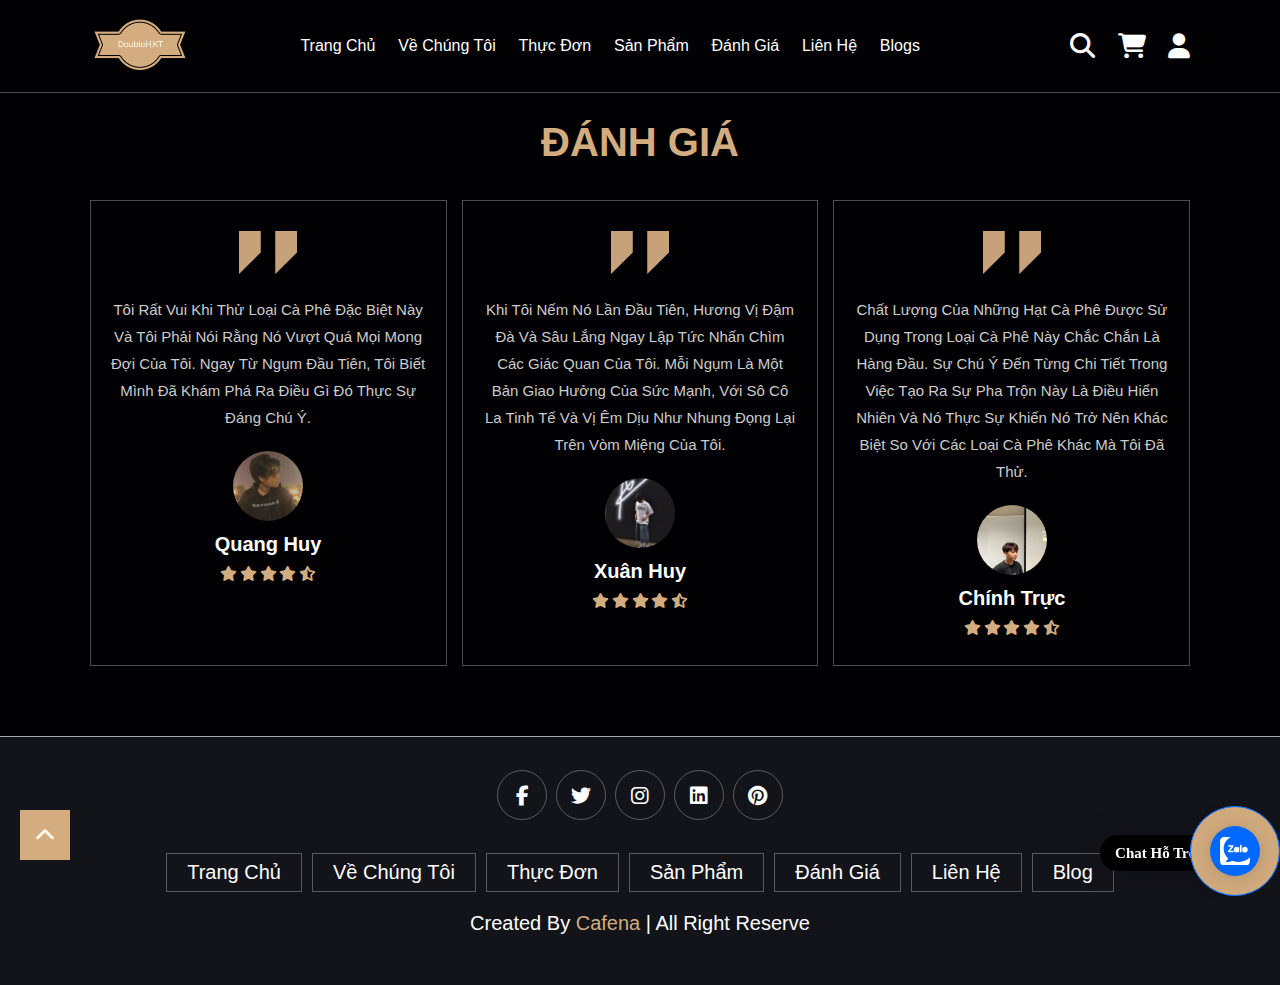
<file: Riview.html>
<!DOCTYPE html>
<html lang="en">
<head>
    <meta charset="UTF-8">
    <meta http-equiv="X-UA-Compatible" content="IE=edge">
    <meta name="viewport" content="width=device-width, initial-scale=1.0">
    <title>Coffee</title>

    <!-- Custom CSS file -->
    <link rel="stylesheet" href="style.css">
    <link rel="stylesheet" href="main.js">

    <!-- Font Awesome -->
    <link rel="stylesheet" href="https://cdnjs.cloudflare.com/ajax/libs/font-awesome/6.0.0-beta3/css/all.min.css">
    <link rel="preconnect" href="https://fonts.gstatic.com" crossorigin>
    <link href="https://fonts.googleapis.com/css2?family=Open+Sans:wght@300&display=swap" rel="stylesheet">
    <link rel="stylesheet" href="https://cdnjs.cloudflare.com/ajax/libs/font-awesome/6.4.0/css/all.min.css" />
    <link rel="shortcut icon" href="img/logo2.png">
</head>
<body>
<!-- header sections starts -->
<header class="header">

    <!-- logo -->
    <a href="" class="logo">
        <img src="img/logo2.png" alt="">
    </a>

        <!-- nav -->
        <nav class="navbar">
        <a href="index.html"> Trang Chủ</a>
        <a href="About.html"> Về Chúng Tôi</a>
        <a href="Menu.html"> Thực Đơn</a>
        <a href="Product.html">Sản Phẩm</a>
        <a href="Riview.html"> Đánh Giá</a>
        <a href="Contact.html"> Liên Hệ</a>
        <a href="Riview.html">blogs</a>
        <a href="check-out.html"></a>
    </nav>

    <!-- icon -->
    <div class="icons">
        <div class="fas fa-search" id="search-btn"></div>
        <div class="fas fa-shopping-cart" id="cart-btn"></div>
        <a href="DN.html"><div class="fa-solid fa-user"></div></a>
        <div class="fas fa-bars" id="menu-btn"></div>
    </div>

    <div class="search-form">
        <input type="search" name="" id="search-box" placeholder="Search anything here...">
        <label for="search-box" class='fas fa-search'></label>
    </div>

    <!-- cart item -->
    <div class="cart-items-container">
        <div class="cart-item">
            <span class="fas fa-times"></span> 
            <img src="img/cart-item-1.png" alt="">
                <div class="content">
                    <h3>Hạt cafe Cherry</h3>
                    <div class="price">80.000 VND</div>  
                </div>
        </div>

        <div class="cart-item">
            <span class="fas fa-times"></span>
            <img src="img/cart-item-2.png" alt="">
                <div class="content">
                    <h3>Cafe hạt Robusta</h3>
                    <div class="price">$100.000 VND</div>  
                </div>
        </div>

        <div class="cart-item">
            <span class="fas fa-times"></span>  
            <img src="img/cart-item-3.png" alt="">
                <div class="content">
                    <h3>cafe hạt Arabica</h3>
                    <div class="price">90.000 VND</div>  
                </div>
        </div>

        <div class="cart-item">
            <span class="fas fa-times"></span>
            <img src="img/cart-item-4.png" alt="">
                <div class="content">
                    <h3>Hạt cafe Culi</h3>
                    <div class="price">120.000 VND</div>  
                </div>
        </div>
        <a href="check-out.html" class="btn"> Thanh Toán</a> 
    </div>    
</header>

<!-- header sections ends -->

<!-- review section starts -->
<section class="review" id="review">
    <div class="us" style="margin-top: 100px;">
        <h1 class="heading"> <span style="color: #D3AD7F;"> Đánh Giá</span></h1>
        </div>

    <div class="box-container">
        <div class="box">
            <img src="img/quote-img.png" alt="" class="quote">
            <p>tôi rất vui khi thử loại cà phê đặc biệt này và tôi phải nói rằng nó vượt quá mọi mong đợi của tôi. Ngay từ ngụm đầu tiên, tôi biết mình đã khám phá ra điều gì đó thực sự đáng chú ý.</p>
            <img src="img/rv3.jpg" class="user" alt="">
            <h3>Quang Huy</h3>
            <div class="stars">
                <i class="fas fa-star"></i>
                <i class="fas fa-star"></i>
                <i class="fas fa-star"></i>
                <i class="fas fa-star"></i>
                <i class="fas fa-star-half-alt"></i>
            </div>
        </div>    
        <div class="box">
            <img src="img/quote-img.png" alt="" class="quote">
            <p>Khi tôi nếm nó lần đầu tiên, hương vị đậm đà và sâu lắng ngay lập tức nhấn chìm các giác quan của tôi. Mỗi ngụm là một bản giao hưởng của sức mạnh, với sô cô la tinh tế và vị êm dịu như nhung đọng lại trên vòm miệng của tôi. </p>
            <img src="img/rv1.jpg" class="user" alt="">
            <h3>Xuân Huy</h3>
            <div class="stars">
                <i class="fas fa-star"></i>
                <i class="fas fa-star"></i>
                <i class="fas fa-star"></i>
                <i class="fas fa-star"></i>
                <i class="fas fa-star-half-alt"></i>
            </div>
        </div>
        <div class="box">
            <img src="img/quote-img.png" alt="" class="quote">
           <p>Chất lượng của những hạt cà phê được sử dụng trong loại cà phê này chắc chắn là hàng đầu. Sự chú ý đến từng chi tiết trong việc tạo ra sự pha trộn này là điều hiển nhiên và nó thực sự khiến nó trở nên khác biệt so với các loại cà phê khác mà tôi đã thử.</p>
            <img src="img/rv2.jpg" class="user" alt="">
            <h3>Chính Trực</h3>
            <div class="stars">
                <i class="fas fa-star"></i>
                <i class="fas fa-star"></i>
                <i class="fas fa-star"></i>
                <i class="fas fa-star"></i>
                <i class="fas fa-star-half-alt"></i>
            </div>
        </div>
    </div>
</section>

<!-- review section ends -->





<!-- footer sections starts -->

<section class="footer" id="footer">
    <div class="share">
        <a href="" class="fab fa-facebook-f"></a>
        <a href="" class="fab fa-twitter"></a>
        <a href="" class="fab fa-instagram"></a>
        <a href="" class="fab fa-linkedin"></a>
        <a href="" class="fab fa-pinterest"></a>
    </div>

    <div class="links">
        <a href="index.html"> Trang Chủ</a>
        <a href="About.html"> Về Chúng tôi</a>
        <a href="Menu.html"> Thực Đơn</a>
        <a href="Product.html"> Sản Phẩm</a>
        <a href="Riview.html">Đánh Giá</a>
        <a href="Contact.html">Liên Hệ</a>
        <a href="Blog.html">Blog</a>
    </div>
    <a href="https://xpressrow.com/html/cafena/cafena/index.html#" class="credit" >created by <span>Cafena</span> | all right reserve </a>

    <!-- chat ngay  -->
    <!-- <div id="wrapper">
        <div class="list-button"> 
            <a href="" class="button messenger">
                <span class="button-icon">
                    <i class="fa-brands fa-facebook-messenger"></i>
                </span>
                <span class="button-text">
                    chat ngay
                </span>              
            </a>
        </div>
    </div> -->
    <!-- <a href="https://chat.zalo.me/?phone=SĐT_Của_Bạn" id="linkzalo" target="_blank" rel="noopener noreferrer"><div id="fcta-zalo-tracking" class="fcta-zalo-mess">
        <span id="fcta-zalo-tracking">Chat hỗ trợ</span></div><div class="fcta-zalo-vi-tri-nut"><div id="fcta-zalo-tracking" class="fcta-zalo-nen-nut"><div id="fcta-zalo-tracking" class="fcta-zalo-ben-trong-nut"> <svg xmlns="http://www.w3.org/2000/svg" viewBox="0 0 460.1 436.6"><path fill="currentColor" class="st0" d="M82.6 380.9c-1.8-.8-3.1-1.7-1-3.5 1.3-1 2.7-1.9 4.1-2.8 13.1-8.5 25.4-17.8 33.5-31.5 6.8-11.4 5.7-18.1-2.8-26.5C69 269.2 48.2 212.5 58.6 145.5 64.5 107.7 81.8 75 107 46.6c15.2-17.2 33.3-31.1 53.1-42.7 1.2-.7 2.9-.9 3.1-2.7-.4-1-1.1-.7-1.7-.7-33.7 0-67.4-.7-101 .2C28.3 1.7.5 26.6.6 62.3c.2 104.3 0 208.6 0 313 0 32.4 24.7 59.5 57 60.7 27.3 1.1 54.6.2 82 .1 2 .1 4 .2 6 .2H290c36 0 72 .2 108 0 33.4 0 60.5-27 60.5-60.3v-.6-58.5c0-1.4.5-2.9-.4-4.4-1.8.1-2.5 1.6-3.5 2.6-19.4 19.5-42.3 35.2-67.4 46.3-61.5 27.1-124.1 29-187.6 7.2-5.5-2-11.5-2.2-17.2-.8-8.4 2.1-16.7 4.6-25 7.1-24.4 7.6-49.3 11-74.8 6zm72.5-168.5c1.7-2.2 2.6-3.5 3.6-4.8 13.1-16.6 26.2-33.2 39.3-49.9 3.8-4.8 7.6-9.7 10-15.5 2.8-6.6-.2-12.8-7-15.2-3-.9-6.2-1.3-9.4-1.1-17.8-.1-35.7-.1-53.5 0-2.5 0-5 .3-7.4.9-5.6 1.4-9 7.1-7.6 12.8 1 3.8 4 6.8 7.8 7.7 2.4.6 4.9.9 7.4.8 10.8.1 21.7 0 32.5.1 1.2 0 2.7-.8 3.6 1-.9 1.2-1.8 2.4-2.7 3.5-15.5 19.6-30.9 39.3-46.4 58.9-3.8 4.9-5.8 10.3-3 16.3s8.5 7.1 14.3 7.5c4.6.3 9.3.1 14 .1 16.2 0 32.3.1 48.5-.1 8.6-.1 13.2-5.3 12.3-13.3-.7-6.3-5-9.6-13-9.7-14.1-.1-28.2 0-43.3 0zm116-52.6c-12.5-10.9-26.3-11.6-39.8-3.6-16.4 9.6-22.4 25.3-20.4 43.5 1.9 17 9.3 30.9 27.1 36.6 11.1 3.6 21.4 2.3 30.5-5.1 2.4-1.9 3.1-1.5 4.8.6 3.3 4.2 9 5.8 14 3.9 5-1.5 8.3-6.1 8.3-11.3.1-20 .2-40 0-60-.1-8-7.6-13.1-15.4-11.5-4.3.9-6.7 3.8-9.1 6.9zm69.3 37.1c-.4 25 20.3 43.9 46.3 41.3 23.9-2.4 39.4-20.3 38.6-45.6-.8-25-19.4-42.1-44.9-41.3-23.9.7-40.8 19.9-40 45.6zm-8.8-19.9c0-15.7.1-31.3 0-47 0-8-5.1-13-12.7-12.9-7.4.1-12.3 5.1-12.4 12.8-.1 4.7 0 9.3 0 14v79.5c0 6.2 3.8 11.6 8.8 12.9 6.9 1.9 14-2.2 15.8-9.1.3-1.2.5-2.4.4-3.7.2-15.5.1-31 .1-46.5z"></path></svg></div><div id="fcta-zalo-tracking" class="fcta-zalo-text">Chat ngay</div></div></div></a>
        
        <style>
        @keyframes zoom{0%{transform:scale(.5);opacity:0}50%{opacity:1}to{opacity:0;transform:scale(1)}}@keyframes lucidgenzalo{0% to{transform:rotate(-25deg)}50%{transform:rotate(25deg)}}.jscroll-to-top{bottom:100px}.fcta-zalo-ben-trong-nut svg path{fill:#fff}.fcta-zalo-vi-tri-nut{position:fixed;bottom:24px;right:20px;z-index:999}.fcta-zalo-nen-nut,div.fcta-zalo-mess{box-shadow:0 1px 6px rgba(0,0,0,.06),0 2px 32px rgba(0,0,0,.16)}.fcta-zalo-nen-nut{width:50px;height:50px;text-align:center;color:#fff;background:#0068ff;border-radius:50%;position:relative}.fcta-zalo-nen-nut::after,.fcta-zalo-nen-nut::before{content:"";position:absolute;border:1px solid #0068ff;background:#0068ff80;z-index:-1;left:-20px;right:-20px;top:-20px;bottom:-20px;border-radius:50%;animation:zoom 1.9s linear infinite}.fcta-zalo-nen-nut::after{animation-delay:.4s}.fcta-zalo-ben-trong-nut,.fcta-zalo-ben-trong-nut i{transition:all 1s}.fcta-zalo-ben-trong-nut{position:absolute;text-align:center;width:60%;height:60%;left:10px;bottom:25px;line-height:70px;font-size:25px;opacity:1}.fcta-zalo-ben-trong-nut i{animation:lucidgenzalo 1s linear infinite}.fcta-zalo-nen-nut:hover .fcta-zalo-ben-trong-nut,.fcta-zalo-text{opacity:0}.fcta-zalo-nen-nut:hover i{transform:scale(.5);transition:all .5s ease-in}.fcta-zalo-text a{text-decoration:none;color:#fff}.fcta-zalo-text{position:absolute;top:6px;text-transform:uppercase;font-size:12px;font-weight:700;transform:scaleX(-1);transition:all .5s;line-height:1.5}.fcta-zalo-nen-nut:hover .fcta-zalo-text{transform:scaleX(1);opacity:1}div.fcta-zalo-mess{position:fixed;bottom:29px;right:58px;z-index:99;background:#fff;padding:7px 25px 7px 15px;color:#0068ff;border-radius:50px 0 0 50px;font-weight:700;font-size:15px}.fcta-zalo-mess span{color:#0068ff!important}
        span#fcta-zalo-tracking{font-family:Roboto;line-height:1.5}.fcta-zalo-text{font-family:Roboto}
        </style>
        
        <script>
        if( /Android|webOS|iPhone|iPad|iPod|BlackBerry|IEMobile|Opera Mini/i.test(navigator.userAgent) )
        {document.getElementById("linkzalo").href="https://zalo.me/SĐT_Của_Bạn";}
        </script> -->
         <a href="https://chat.zalo.me/?phone=SĐT_Của_Bạn" id="linkzalo" target="_blank" rel="noopener noreferrer"><div id="fcta-zalo-tracking" class="fcta-zalo-mess">
            <span id="fcta-zalo-tracking">Chat hỗ trợ</span></div><div class="fcta-zalo-vi-tri-nut"><div id="fcta-zalo-tracking" class="fcta-zalo-nen-nut"><div id="fcta-zalo-tracking" class="fcta-zalo-ben-trong-nut"> <svg xmlns="http://www.w3.org/2000/svg" viewBox="0 0 460.1 436.6"><path fill="currentColor" class="st0" d="M82.6 380.9c-1.8-.8-3.1-1.7-1-3.5 1.3-1 2.7-1.9 4.1-2.8 13.1-8.5 25.4-17.8 33.5-31.5 6.8-11.4 5.7-18.1-2.8-26.5C69 269.2 48.2 212.5 58.6 145.5 64.5 107.7 81.8 75 107 46.6c15.2-17.2 33.3-31.1 53.1-42.7 1.2-.7 2.9-.9 3.1-2.7-.4-1-1.1-.7-1.7-.7-33.7 0-67.4-.7-101 .2C28.3 1.7.5 26.6.6 62.3c.2 104.3 0 208.6 0 313 0 32.4 24.7 59.5 57 60.7 27.3 1.1 54.6.2 82 .1 2 .1 4 .2 6 .2H290c36 0 72 .2 108 0 33.4 0 60.5-27 60.5-60.3v-.6-58.5c0-1.4.5-2.9-.4-4.4-1.8.1-2.5 1.6-3.5 2.6-19.4 19.5-42.3 35.2-67.4 46.3-61.5 27.1-124.1 29-187.6 7.2-5.5-2-11.5-2.2-17.2-.8-8.4 2.1-16.7 4.6-25 7.1-24.4 7.6-49.3 11-74.8 6zm72.5-168.5c1.7-2.2 2.6-3.5 3.6-4.8 13.1-16.6 26.2-33.2 39.3-49.9 3.8-4.8 7.6-9.7 10-15.5 2.8-6.6-.2-12.8-7-15.2-3-.9-6.2-1.3-9.4-1.1-17.8-.1-35.7-.1-53.5 0-2.5 0-5 .3-7.4.9-5.6 1.4-9 7.1-7.6 12.8 1 3.8 4 6.8 7.8 7.7 2.4.6 4.9.9 7.4.8 10.8.1 21.7 0 32.5.1 1.2 0 2.7-.8 3.6 1-.9 1.2-1.8 2.4-2.7 3.5-15.5 19.6-30.9 39.3-46.4 58.9-3.8 4.9-5.8 10.3-3 16.3s8.5 7.1 14.3 7.5c4.6.3 9.3.1 14 .1 16.2 0 32.3.1 48.5-.1 8.6-.1 13.2-5.3 12.3-13.3-.7-6.3-5-9.6-13-9.7-14.1-.1-28.2 0-43.3 0zm116-52.6c-12.5-10.9-26.3-11.6-39.8-3.6-16.4 9.6-22.4 25.3-20.4 43.5 1.9 17 9.3 30.9 27.1 36.6 11.1 3.6 21.4 2.3 30.5-5.1 2.4-1.9 3.1-1.5 4.8.6 3.3 4.2 9 5.8 14 3.9 5-1.5 8.3-6.1 8.3-11.3.1-20 .2-40 0-60-.1-8-7.6-13.1-15.4-11.5-4.3.9-6.7 3.8-9.1 6.9zm69.3 37.1c-.4 25 20.3 43.9 46.3 41.3 23.9-2.4 39.4-20.3 38.6-45.6-.8-25-19.4-42.1-44.9-41.3-23.9.7-40.8 19.9-40 45.6zm-8.8-19.9c0-15.7.1-31.3 0-47 0-8-5.1-13-12.7-12.9-7.4.1-12.3 5.1-12.4 12.8-.1 4.7 0 9.3 0 14v79.5c0 6.2 3.8 11.6 8.8 12.9 6.9 1.9 14-2.2 15.8-9.1.3-1.2.5-2.4.4-3.7.2-15.5.1-31 .1-46.5z"></path></svg></div><div id="fcta-zalo-tracking" class="fcta-zalo-text">Chat ngay</div></div></div></a>
            
            <style>
                @keyframes zoom{0%{transform:scale(.5);opacity:0}50%{opacity:1}to{opacity:0;transform:scale(1)}}@keyframes lucidgenzalo{0% {to{transform:rotate(-25deg)}}50%{transform:rotate(25deg)}}.jscroll-to-top{bottom:100px}.fcta-zalo-ben-trong-nut svg path{fill:#fff}.fcta-zalo-vi-tri-nut{position:fixed;bottom:24px;right:20px;z-index:999}.fcta-zalo-nen-nut,div.fcta-zalo-mess{box-shadow:0 1px 6px rgba(0,0,0,.06),0 2px 32px rgba(0,0,0,.16)}.fcta-zalo-nen-nut{width:50px;height:50px;text-align:center;color:#fff;background:#0068ff;border-radius:50%;position:relative}.fcta-zalo-nen-nut::after,.fcta-zalo-nen-nut::before{content:"";position:absolute;border:1px solid #0068ff;background:#D3AD7F;z-index:-1;left:-20px;right:-20px;top:-20px;bottom:-20px;border-radius:50%;animation:zoom 1.9s linear infinite}.fcta-zalo-nen-nut::after{animation-delay:.4s}.fcta-zalo-ben-trong-nut,.fcta-zalo-ben-trong-nut i{transition:all 1s}.fcta-zalo-ben-trong-nut{position:absolute;text-align:center;width:60%;height:60%;left:10px;bottom:25px;line-height:70px;font-size:25px;opacity:1}.fcta-zalo-ben-trong-nut i{animation:lucidgenzalo 1s linear infinite}.fcta-zalo-nen-nut:hover .fcta-zalo-ben-trong-nut,.fcta-zalo-text{opacity:0}.fcta-zalo-nen-nut:hover i{transform:scale(.5);transition:all .5s ease-in}.fcta-zalo-text a{text-decoration:none;color:#fff}.fcta-zalo-text{position:absolute;top:6px;text-transform:uppercase;font-size:12px;font-weight:700;transform:scaleX(-1);transition:all .5s;line-height:1.5}.fcta-zalo-nen-nut:hover .fcta-zalo-text{transform:scaleX(1);opacity:1}div.fcta-zalo-mess{position:fixed;bottom:29px;right:58px;z-index:99;background:black;padding:7px 25px 7px 15px;color:#0068ff;border-radius:50px 0 0 50px;font-weight:700;font-size:15px}.fcta-zalo-mess span{color:#fff  !important}
                span#fcta-zalo-tracking{font-family:Roboto;line-height:1.5}.fcta-zalo-text{font-family:Roboto}
                </style>
                
         
</section>
   
<!-- backtop -->
<div id="wrapper">       
    <div id="backtop">
      <span class="button-icon-b"> 
        <i class="fa-solid fa-chevron-down fa-rotate-180"></i>
      </span> 
    </div>
</div>
<!-- footer sections ends -->

    <!-- Custom JS file -->
    <script src="main.js"></script>
</body>
<script src="https://code.jquery.com/jquery-3.7.0.js" integrity="sha256-JlqSTELeR4TLqP0OG9dxM7yDPqX1ox/HfgiSLBj8+kM=" crossorigin="anonymous"></script>
<script>
    $(document).ready(function() {
   $(window).scroll(function() {
     if($(this).scrollTop()) {
       $('#backtop').fadeIn();
     }else{
       $('#backtop').fadeOut();
     }
 });
 $('#backtop').click(function(){
   $('html, body').animate({ 
     scrollTop:0 
   }, 500);
 });
 });
</script>

</html>
</file>
<file: style.css>
@import url('https://fonts.googleapis.com/css2?family=Gwendolyn:wght@700&family=Poppins:ital,wght@0,200;0,300;0,400;1,100;1,200;1,300&display=swap');

:root {
    --main-color: #d3ad7f;
    --black: #13131a;
    --bg: #010103;
    --border: .1rem solid rgba(255, 255, 255, .3);
}

* {
    padding: 0;
    margin: 0;
    box-sizing: border-box;
    font-family: 'Roboto', sans-serif;
    border: none; outline: none;
    text-transform: capitalize;
    text-decoration: none;
    transition: .2s linear;
}

html {
    font-size: 62.5% /*10px*/;
    overflow-x: hidden;
    scroll-padding-top: 9rem;
    scroll-behavior: smooth;
}

html::-webkit-scrollbar {
    width: .8rem;
}

html::-webkit-scrollbar-track {
    background: transparent;
}

html::-webkit-scrollbar-thumb {
    background: #fff;
    border-radius: 5rem;
}

body {
    background: var(--bg);
}

section {
    padding: 2rem 7%;
}

.heading {
    text-align: center;
    color: #fff;
    text-transform: uppercase;
    padding-bottom: 3.5rem;
    font-size: 4rem;
}

.heading span {
    color: var(--main-color);
    text-transform: uppercase;
}

.btn {
    background: var(--main-color);
    color: white;
    padding: .9rem 3rem;
    font-size: 1.7rem;
    display: inline-block;
    cursor: pointer;
    margin-top: 1rem;
}

.btn:hover {
    letter-spacing: .2rem
}


/* header */
.header {
    background: var(--bg);
    display: flex;
    align-items: center;
    justify-content: space-between;
    padding: 1.5rem 7%;
    position: fixed;
    top: 0; left: 0; right: 0; 
    z-index: 1000;
    border-bottom: var(--border);
}

.header .logo img {
    height: 6rem;
}

.header .navbar a {
    margin: 0 1rem;
    font-size: 1.6rem;
    color: #fff;
}

.header .navbar a:hover {
    border-bottom: .1rem solid var(--main-color);
    color: var(--main-color);
    padding-bottom: .5rem
}

.header .icons div {
    color: #fff;
    cursor: pointer;
    font-size: 2.5rem;
    margin-left: 2rem;
}

.header .icons div:hover {
    color: var(--main-color);
}

#menu-btn {
    display: none;
}

.header .search-form {
    position: absolute;
    top: 115%; right: 7%;
    background: #fff;
    width: 50rem;
    height: 5rem;
    display: flex;
    align-items: center;
    transform: scaleY(0);
    transform-origin: top;
}

.header .search-form.active {
    transform: scaleY(1);
}

.header .search-form input {
    width: 100%;
    height: 100%;
    font-size: 1.6rem;
    color: var(--black);
    padding: 1rem;
    text-transform: none;
}

.header .search-form label {
    cursor: pointer;
    font-size: 2.2rem;
    margin-right: 1.5rem;
    color: var(--black);
}

.header .search-form label:hover {
    color: var(--main-color);
}

.header .cart-items-container {
    position: absolute;
    top: 100%; /*right: 0 for calculate*/ right: -100%;
    height: calc(100vh - 9.5rem);
    width: 35rem;
    padding: 0 1.5rem;
    background: #fff;
}

.header .cart-items-container.active {
    right: 0;
}

.header .cart-items-container .cart-item {
    position: relative;
    margin: 2rem 0;
    display: flex;
    align-items: center;
    gap: 1.5rem;
}

.header .cart-items-container .cart-item .fa-times {
    position: absolute;
    top: 1rem; right: 1rem;
    font-size: 2rem;
    cursor: pointer;
    color: var(--black);
}

.header .cart-items-container .cart-item .fa-times:hover {
    color: var(--main-color)
}

.header .cart-items-container .cart-item img {
    height: 7rem;
}

.header .cart-items-container .cart-item .content h3 {
    font-size: 2rem;
    color: var(--black);
    padding-bottom: .5rem;
}

.header .cart-items-container .cart-item .content .price {
    font-size: 1.5rem;
    color: var(--main-color);
    font-weight: bold;
}

.header .cart-items-container .btn {
    width: 100%;
    text-align: center;
}


/* Home section */
.home {
    min-height: 100vh;
    display: flex;
    align-items: center;
    background: url(../assets/images/home-img.jpeg) no-repeat;
    background-size: cover;
    background-position: center;
}

.home .content {
    max-width: 60rem;
}

.home .content h3 {
    font-size: 6rem;
    text-transform: uppercase;
    color: #fff;
}

.home .content p{
    line-height: 1.8;
    font-size: 2rem;
    font-weight: lighter;
    color: #eee;
    padding: 1rem 0;
}


/* About section */
.about .row{
    display: flex;
    flex-wrap: wrap;
    align-items: center;
    background: var(--black);
}
.home .img{
    width: 0%;
}

.about .row .img {
    flex: 1 1 45rem; 
    /* flex-grow, flex-shrink, flex-basis */
}

.about .row .img img{
    width: 100%;
}

.about .row .content {
    flex: 1 1 45rem; 
    /* flex-grow, flex-shrink, flex-basis */
    padding: 2rem;
}

.about .row .content h3 {
    font-size: 3rem;
    color: #fff;
}

.about .row .content p {
    font-size: 1.6rem;
    color: #ccc;
    padding: 1rem 0;
    line-height: 1.8;
}


/* Menu section */
.menu .box-container{
    display: grid;
    grid-template-columns: repeat(auto-fit, minmax(30rem, 1fr));
    gap: 1.5rem;
}

.menu .box-container .box {
    /* width: calc(100% / 3); */
    text-align: center;
    padding: 5rem;
    border: var(--border); 
}

.menu .box-container .box img {
    height: 10rem;
}

.menu .box-container .box h3 {
    color: #fff;
    font-size: 2rem;
    padding: 1rem 0;
}

.menu .box-container .box .price {
    color: #fff;
    font-size: 2.5rem;
    padding: .5rem 0;
}

.menu .box-container .box .price span {
    /* color: #fff; */
    /* màu của span theo price rồi nếu set thêm màu lúc hover không thay đổi được trạng thái */
    font-size: 1.5rem;
    /* padding: .5rem 0; */
    text-decoration: line-through;
    font-weight: lighter;
}

.menu .box-container .box:hover {
    background: #fff;
}

.menu .box-container .box:hover > *{
    color: var(--black);
}

/* product section */
.products .box-container {
    display: grid;
    grid-template-columns: repeat(auto-fit, minmax(30rem, 1fr));
    gap: 1.5rem;
}

.products .box-container .box {
    text-align: center;
    border: var(--border);
    padding: 2rem;
}

.products .box-container .box .icons a {
    height: 5rem;
    width: 5rem;
    line-height: 5rem;
    font-size: 2rem;
    border: var(--border);
    color: #fff;
    margin: .3rem;
}

.products .box-container .box .icons a:hover {
    background: var(--main-color);
}

.products .box-container .box .image img{
    height: 25rem;
}

.products .box-container .box .content h3 {
    color: #fff;
    font-size: 2.5rem;
}

.products .box-container .box .content .stars {
    color: #fff;
    padding: 1.5rem;
}

.products .box-container .box .content .stars i {
    font-size: 1.7rem;
    color: var(--main-color);
}

.products .box-container .box .content .price {
    color: #fff;
    font-size: 2.5rem;
}

.products .box-container .box .content .price span {
    text-decoration: line-through;
    font-weight: lighter;
    font-size: 1.5rem;
}

/* reiew section */
.review .box-container {
    display: grid;
    grid-template-columns: repeat(auto-fit, minmax(30rem, 1fr));
    gap: 1.5rem;
}

.review .box-container .box {
    border: var(--border);
    text-align: center;
    padding: 3rem 2rem;
}

.review .box-container .box p {
    font-size: 1.5rem;
    line-height: 1.8;
    color: #ccc;
    padding: 2rem 0;
}

.review .box-container .box .user {
    height: 7rem;
    width: 7rem;
    border-radius: 50%;
    object-fit: cover;
}

.review .box-container .box h3 {
    padding: 1rem 0;
    font-size: 2rem;
    color: #fff;
}

.review .box-container .box .stars i {
    font-size: 1.5rem;
    color: var(--main-color);
}

.contact .row {
    display: flex;
    align-items: center;
    background: var(--black);
    flex-wrap: wrap;
    gap: 1rem;
}

.contact .row .map {
    flex: 1 1 45rem;
    height: 100%;
    width: 100%;
    object-fit: cover;
}   

.contact .row form {
    flex: 1 1 45rem;
    padding: 5rem 2rem;
    text-align: center;
}

.contact .row form h3 {
    text-transform: uppercase;
    font-size: 3.5rem;
    color: #fff;
}

.contact .row form .inputBox {
    display: flex;
    align-items: center;
    margin: 2rem 0;
    background: var(--bg);
    border: var(--border);
}

.contact .row form .inputBox span {
    color: #fff;
    font-size: 2rem;
    padding-left: 2rem;
}

.contact .row form .inputBox input {
    width: 100%;
    padding: 2rem;
    font-size: 1.7rem;
    color: #fff;
    text-transform: none;
    background: none;
}

.blogs .box-container {
    display: grid;
    grid-template-columns: repeat(auto-fit, minmax(30rem, 1fr));
    gap: 1.5rem;
}

.blogs .box-container .box {
    border: var(--border);
}

.blogs .box-container .box .image {
    height: 25rem;
    overflow: hidden;
    width: 100%;
}

.blogs .box-container .box .image img {
    height: 100%;
    width: 100%;
    object-fit: cover;
}

.blogs .box-container .box:hover .image img{
    transform: scale(1.2);
}

.blogs .box-container .box .content {
    padding: 2rem;
}

.blogs .box-container .box .content .title {
    font-size: 2.5rem;
    color: #fff;
    line-height: 1.5;
}

.blogs .box-container .box .content .title:hover {
    color: var(--main-color);
}

.blogs .box-container .box .content span {
    color: var(--main-color);
    display: block;
    font-size: 2rem;
    padding-top: 1rem;
}

.blogs .box-container .box .content p {
    font-size: 1.6rem;
    line-height: 1.8;
    color: #ccc;
    padding: 1.2rem 0;
} 

/* footer section */

.footer {
    background: var(--black);
    text-align: center;
}

.footer .share {
    padding: 1rem 0;
}

.footer .share a {
    height: 5rem;
    width: 5rem;
    line-height: 5rem;
    font-size: 2rem;
    color: #fff;
    border: var(--border);
    margin: .3rem;
    border-radius: 50%;
}

.footer .share a:hover {
    background-color: var(--main-color);
}

.footer .links {
    display: flex;
    justify-content: center;
    flex-wrap: wrap;
    padding: 2rem 0;
    gap: 1rem;
}

.footer .links a {
    padding: .7rem 2rem;
    color: #fff;
    border: var(--border);
    font-size: 2rem;
}

.footer .links a:hover {
    background: var(--main-color);
}

.footer .credit {
    font-size: 2rem;
    color: #fff;
    padding: 1.5rem; 
    font-weight: lighter;
}

.footer .credit span {
    color: var(--main-color);
}

/* media queries */
@media (max-width: 991px) {
    html {
        font-size: 55%;
    }

    .header {
        padding: 1.5rem;
    }

    section {
        padding: 2rem;
    }
}

@media (max-width: 768px) {
    #menu-btn {
        display: inline-block;
    }

    .header .navbar {
        position: absolute;
        top: 100%; /*right:0 for calculating*/ right: -100%;
        background: #fff;
        width: 30rem;
        height: calc(100vh - 9.5rem);
    }

    .header .navbar.active {
        right: 0;
    }

    .header .navbar a {
        color: var(--black);
        display: block;
        margin: 1.5rem;
        padding: .5rem;
        font-size: 2rem;
    }

    .header .search-form {
        width: 90%;
        right: 2rem;
    }

    .home {
        background-position: left;
        justify-content: center;
        text-align: center;
    }

    .home .content h3 {
        font-size: 4.5rem;

    }

    .home .content p {
        font-size: 1.5rem;
    }
}

@media (max-width: 450px) {
    html {
        font-size: 50%;
    }
}

.grid-row{
    display: flex;
    flex-wrap: wrap;
    padding-right: 5px;
    padding-left: 5px;
}
.grid-column{
    width: 30%;
    margin-right: 15px;
    margin-left: 15px;
}

.footer{
    background-color:#13131a;
    padding-bottom: 50px;
    width: 100%;
    margin-top: 50px;
    border-top: 1px solid #a7a7a7;
}
.footer-contact{
    font-size: 1.6rem;
    font-weight: 300;
    letter-spacing: 2px;
    padding-top: 20px;
    text-align: center;
}
.footer-title{
    margin-top: 20px;
    line-height: 22px;
    font-size: 1rem;
    font-weight: 300;
}
.footer-contact-us{
    padding-top: 20px;
    font-size: 1.4rem;
    font-weight: 400;
    text-align: center;
}
.footer-list{
    list-style: none;
    padding-left: 0;
}
.footer-item{
    margin-top: 20px;
    font-size: 1.2rem;
    font-weight: 300;
}
.footer-item--special{
   
    color: var(--black-color);
    display: inline-block;
}
.footer-phone__link{
    color: var(--black-color);
    font-weight: 600;
    text-decoration: underline;
}
.footer-dowload{
    display: flex;
    padding-left: 70px;
    padding-top: 20px;
}
.footer-qr__dowload{
    width: 46%;
}
.footer-apps--icon{
    height: 30px;
}
.footer-apps{
    padding-top: 30px;
    padding-left: 10px;
}

/* chatngay */
/* #wrapper{
    background:#23292d;
    display: flex;
    justify-content: center;
    align-items: center;
    flex-direction: column;
    font-family: 'Montserrat', sans-serif;
}
a.button{
    display: inline-block;
    background-color: #f5f5f5;
    text-decoration: none;
    border-radius:30px ;
    padding: 8px 16px;
}
a.button.messenger{
    background: #0099FF;
    color: #f5f5f5; 
    position: fixed;
    bottom: 40px;
    left: 20px;
}
a.button.messenger:hover{
    background: tomato;
}
.button-icon{
    font-size: 15px;
} */
/* --backtop-- */
#wrapper{
    width: 960px;
    margin: auto;
}
#backtop{
    width: 50px;
    height: 50px;
    background-color: #D3AD7F;
    color: floralwhite; 
    display: flex;
    justify-content: center;    
    align-items: center;
    border: 30%;
    position: fixed;
    bottom: 40px;
    left: 20px;
    cursor: pointer;
}
#backtop:hover{
    background-color: #D3AD7F;
}
.button-icon-b{
    font-size: 20px
}
</file>
<file: DK.css>
.container {
  background-color: black;
  padding: 20px;
  border-radius: 5px;
  box-shadow: 0 2px 5px rgba(0, 0, 0, 0.1);
  margin: 150px auto;
  color: #fff;
  max-width: 500px;
}

form {
  display: flex;
  flex-direction: column;
  font-size: 15px;
}

h2 {
  text-align: center;
  margin-bottom: 20px;
  font-size: 40px;
  color: #D3AD7F;
}

label {
  font-weight: bold;
  margin-bottom: 5px;
}

input {
  padding: 10px;
  margin-bottom: 15px;
  border: 1px solid #ccc;
  border-radius: 4px;
}

button {
  padding: 10px;
  background-color: #4CAF50;
  color: #fff;
  border: none;
  border-radius: 4px;
  cursor: pointer;
}

button:hover {
  background-color: #45a049;
}

.DN {
  color: #45a049;
}

.DN:hover {
  color: #D3AD7F;
}

#dangky {
  color: #D3AD7F;
  font-size: 20px;
  font-weight: bold;
}

/* Thêm media queries */
@media only screen and (max-width: 600px) {
  .container {
      margin: 50px auto;
      padding: 10px;
  }
  h2 {
      font-size: 30px;
  }
  input, button {
      font-size: 14px;
  }
}
</file>
<file: DN.css>
.container {
  background-color: black;
  padding: 20px;
  border-radius: 5px;
  box-shadow: 0 2px 5px rgba(0, 0, 0, 0.1);
  margin: 150px auto;
  color: #fff;
  max-width: 500px;
}

form {
  display: flex;
  flex-direction: column;
  font-size: 15px;
}

h2 {
  text-align: center;
  margin-bottom: 20px;
  color: #D3AD7F;
  font-size: 40px;
}

label {
  font-weight: bold;
  margin-bottom: 5px;
}

input {
  padding: 10px;
  margin-bottom: 15px;
  border: 1px solid #ccc;
  border-radius: 4px;
  background-color: white; /* Thêm màu nền trắng cho input */
  transition: all ease .1s; /* Thêm hiệu ứng transition */
}

input:focus {
  background-color: #f5f5f5; /* Thay đổi màu nền khi input được focus */
  outline: none; /* Loại bỏ viền xung quanh khi input được focus */
}

button {
  padding: 10px;
  background-color: #D3AD7F;
  color: #fff;
  border: none;
  border-radius: 4px;
  cursor: pointer;
  font-size: 15px;
  font-family: 'Times New Roman', Times, serif;
  font-weight: bold;
}

button:hover {
  background-color: #45a049;
}

h4 {
  color: #fff;
  font-size: 15px;
}

.dk {
  color: #45a049;
}

.dk:hover {
  color: #D3AD7F;
}

/* Thêm media queries */
@media only screen and (max-width: 600px) {
  .container {
      margin: 50px auto;
      padding: 10px;
  }
  h2 {
      font-size: 30px;
  }
  input, button {
      font-size: 14px;
  }
}
</file>
